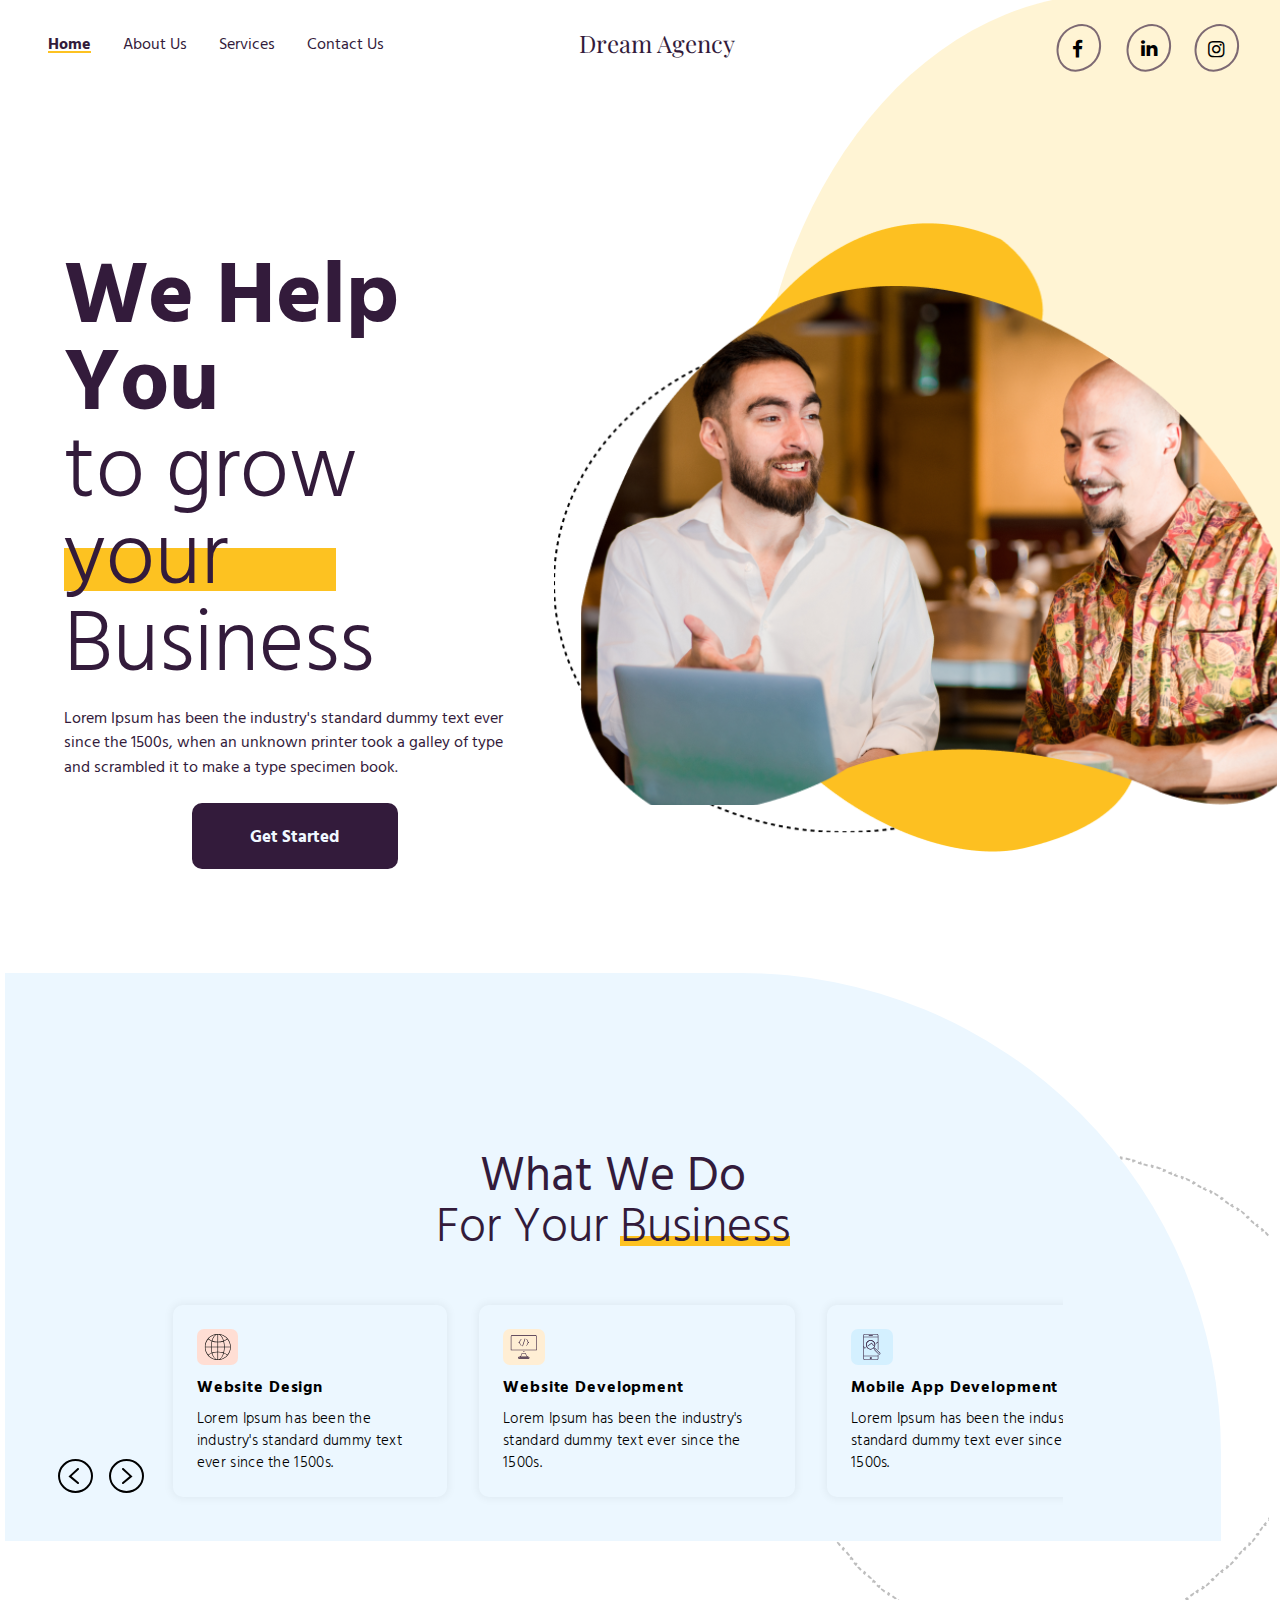
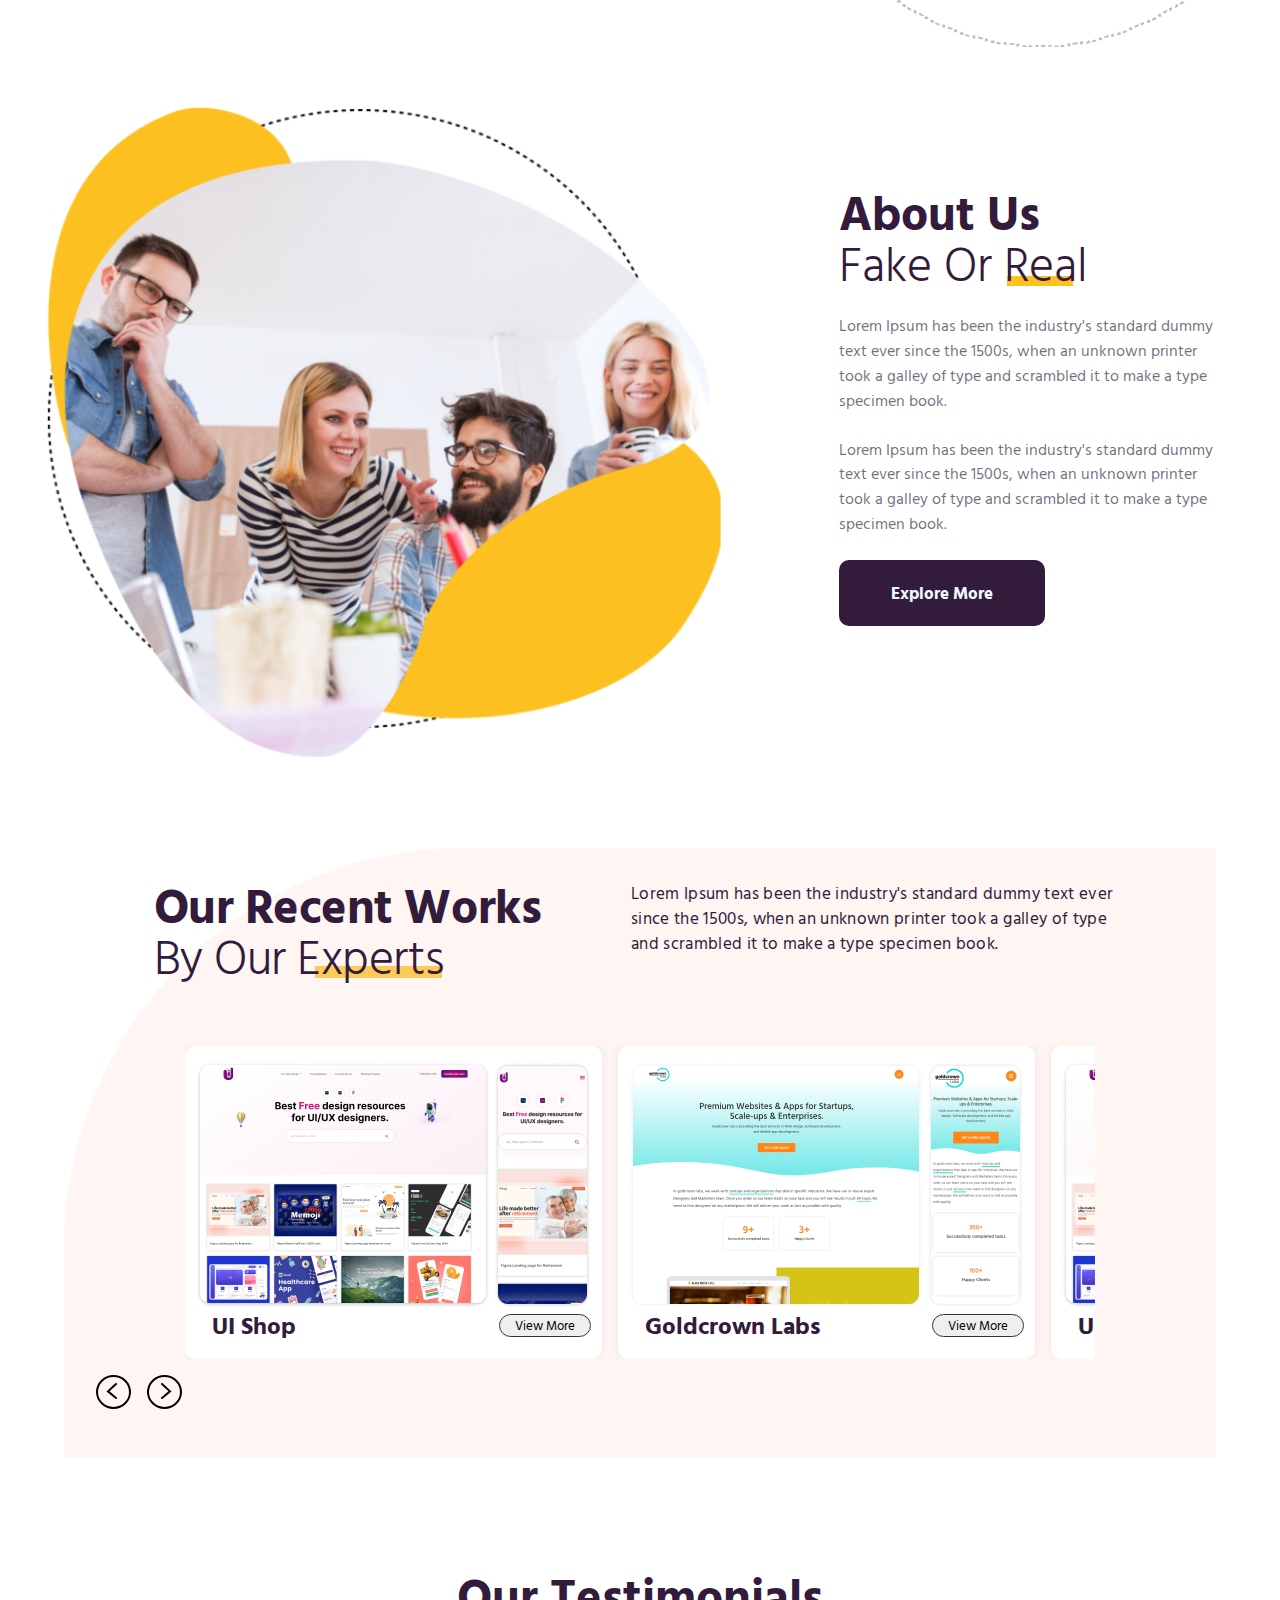
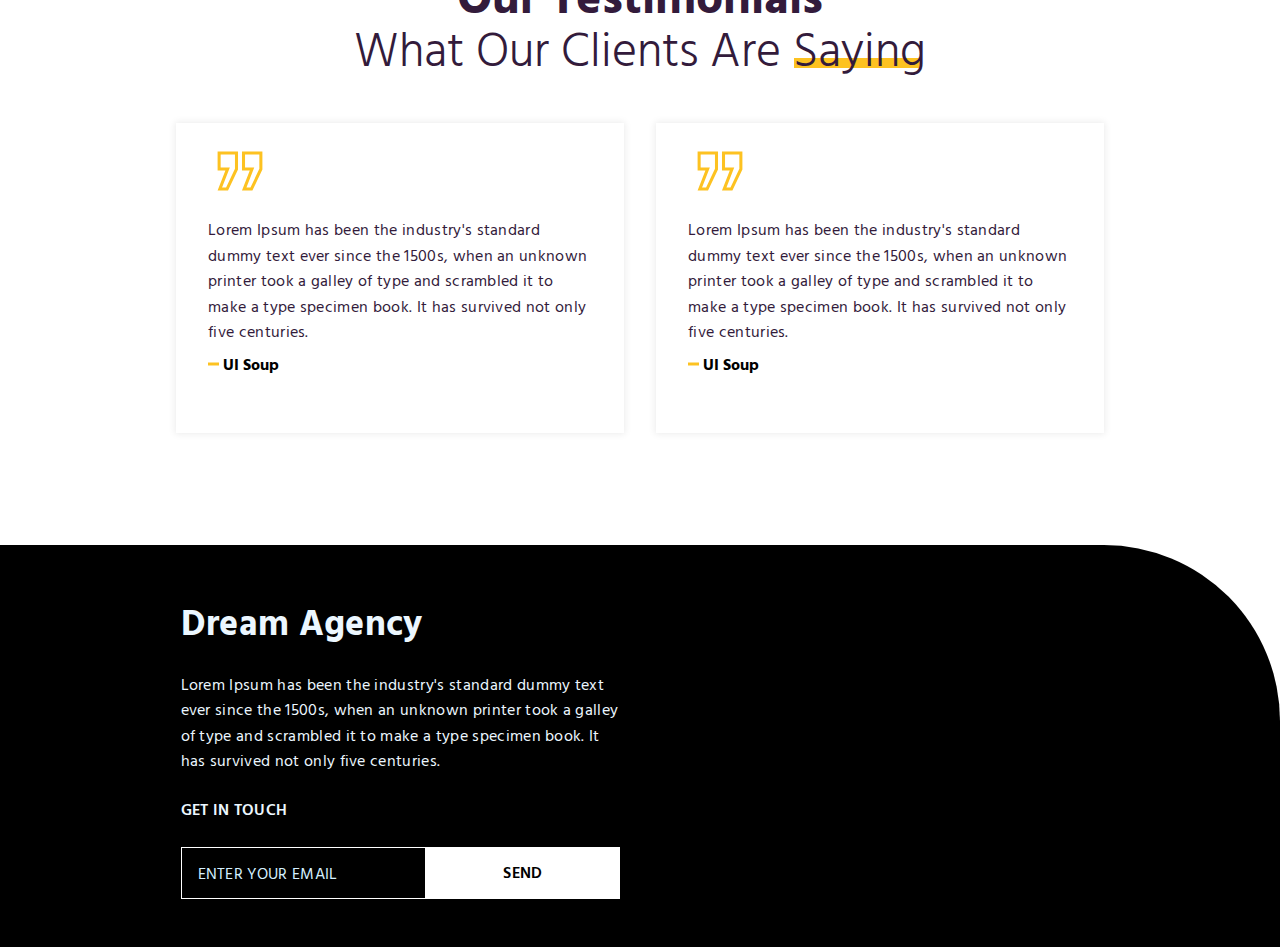
<file: index.html>
<!DOCTYPE html>
<html lang="en">
<head>
  <meta charset="UTF-8">
  <meta http-equiv="X-UA-Compatible" content="IE=edge">
  <meta name="viewport" content="width=device-width, initial-scale=1.0">
  <title>Dream Agency</title>
  <link rel="shortcut icon" href="assets/img/faveicon.ico" type="image/x-icon">
  <link rel="stylesheet" href="assets/style.css">
  <link rel="stylesheet" href="assets/responsive.css">
  <link rel="stylesheet" href="https://cdnjs.cloudflare.com/ajax/libs/font-awesome/4.7.0/css/font-awesome.min.css">
  <link rel="preconnect" href="https://fonts.googleapis.com">
  <link rel="preconnect" href="https://fonts.googleapis.com">
  <link rel="preconnect" href="https://fonts.gstatic.com" crossorigin>
  <link href="https://fonts.googleapis.com/css2?family=Hind+Vadodara:wght@300;400;500;600;700&display=swap" rel="stylesheet">
  <link rel="stylesheet" href="https://unpkg.com/boxicons@latest/css/boxicons.min.css">
</head>
<body>
<div class="container">
  <section id="navbar-section">
    <header id="myTopnav">
      <ul class="navbar">
          <li class="logo-li">Dream Agency</li>
          <li><a href="#" class="active">Home</a></li>
          <li><a href="#about-section">About Us</a></li>
          <li><a href="#our-works">Services</a></li>
          <li><a href="#footer-section">Contact Us</a></li>
      </ul>
      <a href="index.html" class="logo">Dream Agency</a>
      <div class="main-btns">
          <button href="#" class="fb-btn"><svg width="46" height="49" viewBox="0 0 46 49" fill="none" xmlns="http://www.w3.org/2000/svg">
            <path d="M40.7347 35.3674C37.8086 40.3349 32.7551 44.2964 27.1723 46.2689C21.5909 48.2409 15.5957 48.1894 10.7238 45.3196C5.8519 42.4498 2.90043 37.2311 1.91937 31.3935C0.938064 25.5544 1.95301 19.2139 4.87912 14.2465C7.80523 9.27901 12.8587 5.31748 18.4415 3.34498C24.0229 1.37298 30.0181 1.42444 34.89 4.29427C39.7619 7.16409 42.7134 12.3827 43.6945 18.2204C44.6758 24.0595 43.6608 30.4 40.7347 35.3674Z" stroke="#331B3B" stroke-opacity="0.64" stroke-width="2"/>
            </svg>
            <i class="fa fa-facebook"></i></button>
          <button href="#" class="linkedin-btn"><i class="fa fa-linkedin"><svg width="46" height="49" viewBox="0 0 46 49" fill="none" xmlns="http://www.w3.org/2000/svg">
            <path d="M40.7347 35.3674C37.8086 40.3349 32.7551 44.2964 27.1723 46.2689C21.5909 48.2409 15.5957 48.1894 10.7238 45.3196C5.8519 42.4498 2.90043 37.2311 1.91937 31.3935C0.938064 25.5544 1.95301 19.2139 4.87912 14.2465C7.80523 9.27901 12.8587 5.31748 18.4415 3.34498C24.0229 1.37298 30.0181 1.42444 34.89 4.29427C39.7619 7.16409 42.7134 12.3827 43.6945 18.2204C44.6758 24.0595 43.6608 30.4 40.7347 35.3674Z" stroke="#331B3B" stroke-opacity="0.64" stroke-width="2"/>
            </svg>
            </i></button>
          <button href="#" class="insta-btn"><svg width="46" height="49" viewBox="0 0 46 49" fill="none" xmlns="http://www.w3.org/2000/svg">
            <path d="M40.7347 35.3674C37.8086 40.3349 32.7551 44.2964 27.1723 46.2689C21.5909 48.2409 15.5957 48.1894 10.7238 45.3196C5.8519 42.4498 2.90043 37.2311 1.91937 31.3935C0.938064 25.5544 1.95301 19.2139 4.87912 14.2465C7.80523 9.27901 12.8587 5.31748 18.4415 3.34498C24.0229 1.37298 30.0181 1.42444 34.89 4.29427C39.7619 7.16409 42.7134 12.3827 43.6945 18.2204C44.6758 24.0595 43.6608 30.4 40.7347 35.3674Z" stroke="#331B3B" stroke-opacity="0.64" stroke-width="2"/>
            </svg>
            <i class="fa fa-instagram"></i></button>
            <div class="bx bx-menu" id="menu-icon"></div>
      </div>
  </header>
  </section>
  <!-- Hero-Section -->
  <section id="hero-section">
    <div class="main-shape"></div>
    <div class="hero-content">
      <h1><b>We Help You</b><br>to grow your<br><span class="yellow-uline">Business</span></h1><br>
      <p>Lorem Ipsum has been the industry's standard dummy text ever
         since the 1500s, when an unknown printer took a galley of type and
         scrambled it to make a type specimen book.</p><br>
      <button>Get Started</button><br>
    </div>
    <div class="hero-img">
      <img src="assets/img/Hero-Img.png" alt="Dream-Agency-Hero-Section-Image" class="hero-img-01">
    </div>
  </section>
  <!-- Our-Services-Section -->
  <section id="our-works">
    <div class="our-works-heading-box">
     <h1><b>What We Do</b><br>For Your <span class="our-work-yellow-uline">Business</span></h1>
    </div>
    <div class="our-works-container">
      <div class="our-works-child-container">
          <div class="our-works-info-box">
              <svg class="glob-svg" xmlns="http://www.w3.org/2000/svg" width="30" height="30" viewBox="0 0 30 30"
                  fill="none">
                  <g clip-path="url(#clip0_10_74)">
                      <path
                          d="M15 29.7698C6.85592 29.7698 0.230164 23.1441 0.230164 15C0.230164 6.8559 6.85592 0.23015 15 0.23015C23.1441 0.23015 29.7698 6.8559 29.7698 15C29.7698 23.1441 23.1441 29.7698 15 29.7698ZM15.3282 20.3034C17.4544 20.3375 19.5156 20.7005 21.3894 21.353C21.8565 19.534 22.1292 17.4908 22.1545 15.3282H15.3282V20.3034ZM15.3282 20.9598V29.097C17.8486 28.8715 20.0323 26.0636 21.2158 21.9871C19.4008 21.3497 17.3976 20.9939 15.3282 20.9598ZM14.6718 20.9598C12.602 20.9939 10.5992 21.3497 8.78387 21.9874C9.96743 26.0636 12.1511 28.8715 14.6718 29.097V20.9598ZM14.6718 20.3034V15.3282H7.84549C7.87077 17.4908 8.14352 19.534 8.61057 21.353C10.4844 20.7005 12.5456 20.3375 14.6718 20.3034ZM7.18906 15.3282H0.894807C0.968984 18.5507 2.12628 21.5089 4.01879 23.8521C5.17084 22.9219 6.51982 22.1545 8.00468 21.5749C7.50546 19.686 7.21531 17.568 7.18906 15.3282ZM7.18906 14.6718C7.21499 12.432 7.50546 10.314 8.00468 8.42479C6.52015 7.84515 5.17084 7.07778 4.01912 6.14761C2.12628 8.49109 0.968984 11.4493 0.894807 14.6718H7.18906ZM7.84549 14.6718H14.6718V9.69696C12.5456 9.66283 10.4844 9.29949 8.61057 8.64699C8.14352 10.466 7.87077 12.5091 7.84549 14.6718ZM14.6718 9.04053V0.903C12.1511 1.12849 9.96743 3.9364 8.78387 8.01287C10.5992 8.65027 12.6024 9.00606 14.6718 9.04053ZM15.3282 9.04053C17.3976 9.00639 19.4008 8.6506 21.2158 8.0132C20.0323 3.9364 17.8489 1.12849 15.3282 0.903V9.04053ZM15.3282 9.69696V14.6718H22.1545C22.1292 12.5091 21.8565 10.466 21.3894 8.64699C19.5156 9.29949 17.4544 9.66283 15.3282 9.69696ZM22.8106 14.6718H29.1052C29.031 11.4493 27.8737 8.49109 25.9809 6.14761C24.8288 7.07778 23.4799 7.84548 21.995 8.42479C22.4942 10.3143 22.7847 12.432 22.8106 14.6718ZM22.8106 15.3282C22.7847 17.568 22.4942 19.6856 21.995 21.5749C23.4799 22.1545 24.8288 22.9219 25.9809 23.8521C27.8737 21.5086 29.0307 18.5503 29.1049 15.3282H22.8106ZM25.5565 24.3529C24.4747 23.4815 23.2091 22.7604 21.8168 22.2103C20.9145 25.2457 19.4621 27.6213 17.716 28.8485C20.8088 28.243 23.5419 26.6242 25.5565 24.3529ZM12.284 28.8485C10.5379 27.6213 9.08551 25.2457 8.18323 22.2106C6.79093 22.7607 5.52532 23.4818 4.44351 24.3532C6.45779 26.6242 9.19086 28.243 12.284 28.8485ZM4.44318 5.64707C5.52499 6.51849 6.79027 7.23959 8.1829 7.78968C9.08518 4.75465 10.5375 2.379 12.2837 1.15179C9.19086 1.75702 6.45779 3.3758 4.44318 5.64707ZM17.716 1.15146C19.4621 2.37867 20.9145 4.75432 21.8168 7.78968C23.2094 7.23959 24.4747 6.51849 25.5565 5.64707C23.5419 3.3758 20.8092 1.75702 17.716 1.15146Z"
                          fill="black" />
                  </g>
                  <defs>
                      <clipPath id="clip0_10_74">
                          <rect width="30" height="30" fill="white" transform="matrix(1 0 0 -1 0 30)" />
                      </clipPath>
                  </defs>
              </svg>
              <h2>Website Design</h2>
              <p>Lorem Ipsum has been the industry's standard dummy text ever since the 1500s.</p>
            </div>
          <span class="our-works-info-box">
              <svg class="monitor-svg" xmlns="http://www.w3.org/2000/svg" width="34" height="34"
                  viewBox="0 0 34 34" fill="none">
                  <path
                      d="M33.7392 21.1573H0.260864V3.70056C0.260864 2.5887 1.16515 1.68442 2.277 1.68442H31.723C32.8345 1.68442 33.7392 2.5887 33.7392 3.70056V21.1573ZM1.00483 20.4133H32.9952V3.70056C32.9952 2.999 32.4246 2.42838 31.723 2.42838H2.277C1.57545 2.42838 1.00483 2.999 1.00483 3.70056V20.4133Z"
                      fill="#331B3B" />
                  <path
                      d="M22.1427 30.3776H11.8574C11.6967 30.3776 11.5542 30.2745 11.504 30.1216C11.4538 29.9688 11.5077 29.8014 11.6372 29.7061C13.0499 28.6687 13.9929 27.0837 14.2243 25.3577C14.2488 25.1732 14.4066 25.0352 14.5929 25.0352H19.4064C19.5927 25.0352 19.7504 25.1728 19.775 25.3577C20.0064 27.0841 20.9497 28.6687 22.3625 29.7061C22.4923 29.8014 22.5459 29.9688 22.4957 30.1216C22.4454 30.2745 22.3037 30.3776 22.1427 30.3776ZM12.8662 29.6336H21.1342C20.0767 28.5921 19.3547 27.2392 19.0891 25.7788H14.911C14.6457 27.2392 13.9237 28.5921 12.8662 29.6336Z"
                      fill="#331B3B" />
                  <path
                      d="M22.9718 32.316H11.0282C10.2887 32.316 9.68726 31.7145 9.68726 30.975C9.68726 30.2355 10.2887 29.634 11.0282 29.634H22.9718C23.7113 29.634 24.3128 30.2355 24.3128 30.975C24.3128 31.7145 23.7113 32.316 22.9718 32.316ZM11.0282 30.3776C10.699 30.3776 10.4312 30.6454 10.4312 30.9746C10.4312 31.3038 10.699 31.5717 11.0282 31.5717H22.9718C23.3014 31.5717 23.5689 31.3038 23.5689 30.9746C23.5689 30.6454 23.301 30.3776 22.9718 30.3776H11.0282Z"
                      fill="#331B3B" />
                  <path
                      d="M17.6328 23.468H16.3673C16.1619 23.468 15.9953 23.3018 15.9953 23.096C15.9953 22.8903 16.1619 22.7241 16.3673 22.7241H17.6328C17.8385 22.7241 18.0047 22.8903 18.0047 23.096C18.0047 23.3018 17.8385 23.468 17.6328 23.468Z"
                      fill="#331B3B" />
                  <path
                      d="M13.7582 15.0393C12.4593 15.0393 12.0851 13.8832 11.7841 12.9543C11.4761 12.0032 11.2529 11.4203 10.5703 11.4203C10.365 11.4203 10.1984 11.2536 10.1984 11.0483C10.1984 10.843 10.365 10.6763 10.5703 10.6763C11.2529 10.6763 11.4765 10.0934 11.7845 9.14227C12.0854 8.21306 12.4596 7.05731 13.7586 7.05731C13.9639 7.05731 14.1306 7.22396 14.1306 7.42929C14.1306 7.63463 13.9639 7.80127 13.7586 7.80127C13.0373 7.80127 12.8074 8.39793 12.4924 9.37141C12.3023 9.95877 12.0821 10.638 11.6145 11.0483C12.0821 11.4586 12.3023 12.1378 12.4924 12.7252C12.8074 13.6987 13.0373 14.2953 13.7586 14.2953C13.9639 14.2953 14.1306 14.462 14.1306 14.6673C14.1306 14.8726 13.9636 15.0393 13.7582 15.0393Z"
                      fill="#331B3B" />
                  <path
                      d="M20.2419 15.0393C20.0361 15.0393 19.8699 14.8726 19.8699 14.6673C19.8699 14.462 20.0361 14.2953 20.2419 14.2953C20.9628 14.2953 21.193 13.6987 21.5081 12.7248C21.6982 12.1378 21.9184 11.4582 22.386 11.0483C21.918 10.638 21.6978 9.95877 21.5081 9.37178C21.1926 8.39793 20.9628 7.80127 20.2419 7.80127C20.0361 7.80127 19.8699 7.63463 19.8699 7.42929C19.8699 7.22396 20.0361 7.05731 20.2419 7.05731C21.5408 7.05731 21.915 8.21343 22.216 9.14227C22.524 10.0934 22.7471 10.6763 23.4297 10.6763C23.6354 10.6763 23.8017 10.843 23.8017 11.0483C23.8017 11.2536 23.6354 11.4203 23.4297 11.4203C22.7471 11.4203 22.5236 12.0032 22.2156 12.9543C21.915 13.8832 21.5408 15.0393 20.2419 15.0393Z"
                      fill="#331B3B" />
                  <path
                      d="M15.5377 15.9034C15.4987 15.9034 15.4589 15.8971 15.4194 15.884C15.2249 15.8186 15.1196 15.6077 15.1851 15.4131L18.1907 6.44725C18.2562 6.25271 18.4671 6.14781 18.6616 6.21291C18.8565 6.27837 18.9618 6.48929 18.8963 6.68383L15.8907 15.6497C15.8383 15.8048 15.6932 15.9034 15.5377 15.9034Z"
                      fill="#331B3B" />
              </svg>
              <h2>Website Development</h2>
              <p>Lorem Ipsum has been the industry's standard dummy text ever since the 1500s.</p>
          </span>
          <span class="our-works-info-box">
              <svg class="mobile-svg" xmlns="http://www.w3.org/2000/svg" width="36" height="36"
                  viewBox="0 0 36 36" fill="none">
                  <path
                      d="M16.3561 21.39C14.7278 21.39 13.1 20.77 11.8605 19.5305C9.38194 17.052 9.38194 13.0184 11.8605 10.5398C14.3395 8.06126 18.373 8.06087 20.8516 10.5398C23.3306 13.0184 23.3306 17.052 20.8516 19.5305C19.6121 20.77 17.9839 21.39 16.3561 21.39ZM16.3557 9.46814C14.9295 9.46814 13.5029 10.0109 12.417 11.0968C10.2453 13.2685 10.2453 16.8019 12.417 18.9736C14.5888 21.1454 18.1225 21.1454 20.2943 18.9736C22.466 16.8019 22.466 13.2685 20.2943 11.0968C19.2084 10.0113 17.7822 9.46814 16.3557 9.46814Z"
                      fill="#331B3B" />
                  <path
                      d="M29.2719 25.8646L24.0371 20.6294C23.5589 20.1513 22.8334 20.0764 22.2706 20.3935L21.1154 19.2383C23.3195 16.7444 23.236 12.9247 20.8511 10.5402C18.3729 8.06126 14.339 8.06166 11.86 10.5402C9.38145 13.0188 9.38145 17.0524 11.86 19.5309C13.0995 20.77 14.7274 21.3904 16.3556 21.3904C17.8601 21.3904 19.3607 20.8539 20.5585 19.7956L21.7137 20.9508C21.3966 21.5136 21.4711 22.2387 21.9496 22.7173L27.1848 27.9521C27.4625 28.2302 27.8331 28.3834 28.2282 28.3834C28.6232 28.3834 28.9938 28.2302 29.2715 27.9521C29.5496 27.674 29.7028 27.3034 29.7028 26.9084C29.7028 26.5133 29.55 26.1423 29.2719 25.8646ZM12.4173 18.974C10.2456 16.8023 10.2456 13.2689 12.4173 11.0972C13.5032 10.0113 14.9294 9.46853 16.356 9.46853C17.7825 9.46853 19.2087 10.0113 20.2946 11.0972C22.4664 13.2689 22.4664 16.8023 20.2946 18.974C18.1228 21.1458 14.5887 21.1454 12.4173 18.974ZM28.715 27.3952C28.4566 27.6536 28.0005 27.6536 27.7418 27.3952L22.5065 22.16C22.2383 21.8913 22.2383 21.455 22.5065 21.1863C22.6408 21.0524 22.8169 20.9851 22.9933 20.9851C23.1694 20.9851 23.3458 21.052 23.4798 21.1863L28.7146 26.4216C28.8438 26.5507 28.9151 26.7236 28.9151 26.908C28.9151 27.0923 28.8442 27.2656 28.715 27.3952Z"
                      fill="#331B3B" />
                  <path
                      d="M12.2342 17.2985C12.1149 17.2985 11.9971 17.2445 11.9199 17.1425C11.7888 16.9692 11.8226 16.7219 11.9963 16.5907L17.6802 12.289C17.7692 12.222 17.8818 12.1952 17.9913 12.2161C18.1004 12.237 18.1961 12.3028 18.254 12.3977L20.0142 15.2827L20.6066 14.8573C20.7822 14.7297 21.0288 14.7707 21.1564 14.9475C21.2832 15.1244 21.243 15.3702 21.0662 15.4974L20.1292 16.1705C20.0402 16.2343 19.9279 16.2591 19.8216 16.2367C19.7141 16.215 19.6203 16.1492 19.5636 16.0559L17.809 13.1799L12.4721 17.2186C12.4004 17.2725 12.3169 17.2985 12.2342 17.2985Z"
                      fill="#331B3B" />
                  <path
                      d="M26.5795 21.863C26.7973 21.863 26.9734 21.6869 26.9734 21.4691V2.24038C26.9734 1.15725 26.0923 0.276184 25.0092 0.276184H8.26055C7.17743 0.276184 6.29675 1.15725 6.29675 2.24038V33.76C6.29675 34.8427 7.17782 35.7238 8.26055 35.7238H25.0088C26.0919 35.7238 26.973 34.8427 26.973 33.76V28.975C26.973 28.7572 26.7969 28.5811 26.5791 28.5811C26.3613 28.5811 26.1852 28.7572 26.1852 28.975V29.9931H7.08448V18.3108L8.10458 19.9803C8.16248 20.0753 8.25819 20.141 8.36729 20.1619C8.39171 20.1666 8.41613 20.169 8.44055 20.169C8.52562 20.169 8.60912 20.1414 8.67844 20.0894L9.92698 19.145C10.1003 19.0134 10.1345 18.7665 10.0034 18.5932C9.87184 18.4199 9.62489 18.3856 9.45159 18.5167L8.55004 19.1989L7.08448 16.8003V4.79457H26.1856V10.8498L23.3478 12.8888C23.171 13.0157 23.1304 13.2618 23.2577 13.4387C23.3345 13.5458 23.4554 13.6029 23.5779 13.6029C23.6574 13.6029 23.7378 13.5789 23.8071 13.5289L26.1856 11.8199V21.4695C26.1856 21.6865 26.3617 21.863 26.5795 21.863ZM26.1856 30.7808V33.7596C26.1856 34.4079 25.6579 34.9357 25.0092 34.9357H8.26055C7.61225 34.9357 7.08448 34.4079 7.08448 33.7596V30.7808H26.1856ZM7.08448 4.00685V2.24038C7.08448 1.59168 7.61225 1.06391 8.26055 1.06391H25.0088C25.6575 1.06391 26.1852 1.59168 26.1852 2.24038V4.00685H7.08448Z"
                      fill="#331B3B" />
                  <path
                      d="M16.6349 34.278C15.8638 34.278 15.2363 33.6505 15.2363 32.8793C15.2363 32.1082 15.8638 31.4803 16.6349 31.4803C17.4061 31.4803 18.0335 32.1082 18.0335 32.8793C18.0335 33.6505 17.4061 34.278 16.6349 34.278ZM16.6349 32.2685C16.2982 32.2685 16.0241 32.5426 16.0241 32.8797C16.0241 33.2169 16.2982 33.4906 16.6349 33.4906C16.9717 33.4906 17.2458 33.2169 17.2458 32.8797C17.2458 32.5426 16.9721 32.2685 16.6349 32.2685Z"
                      fill="#331B3B" />
                  <path
                      d="M19.032 2.90244H14.2379C14.0204 2.90244 13.844 2.72599 13.844 2.50858C13.844 2.29117 14.0204 2.11472 14.2379 2.11472H19.032C19.2498 2.11472 19.4258 2.29117 19.4258 2.50858C19.4258 2.72599 19.2498 2.90244 19.032 2.90244Z"
                      fill="#331B3B" />
              </svg>
              <h2>Mobile App Development</h2>
              <p>Lorem Ipsum has been the industry's standard dummy text ever since the 1500s.</p>
          </span>
      </div>
      <div class="our-works-child-container">
          <span class="our-works-info-box">
              <svg class="glob-svg" xmlns="http://www.w3.org/2000/svg" width="30" height="30" viewBox="0 0 30 30"
                  fill="none">
                  <g clip-path="url(#clip0_10_74)">
                      <path
                          d="M15 29.7698C6.85592 29.7698 0.230164 23.1441 0.230164 15C0.230164 6.8559 6.85592 0.23015 15 0.23015C23.1441 0.23015 29.7698 6.8559 29.7698 15C29.7698 23.1441 23.1441 29.7698 15 29.7698ZM15.3282 20.3034C17.4544 20.3375 19.5156 20.7005 21.3894 21.353C21.8565 19.534 22.1292 17.4908 22.1545 15.3282H15.3282V20.3034ZM15.3282 20.9598V29.097C17.8486 28.8715 20.0323 26.0636 21.2158 21.9871C19.4008 21.3497 17.3976 20.9939 15.3282 20.9598ZM14.6718 20.9598C12.602 20.9939 10.5992 21.3497 8.78387 21.9874C9.96743 26.0636 12.1511 28.8715 14.6718 29.097V20.9598ZM14.6718 20.3034V15.3282H7.84549C7.87077 17.4908 8.14352 19.534 8.61057 21.353C10.4844 20.7005 12.5456 20.3375 14.6718 20.3034ZM7.18906 15.3282H0.894807C0.968984 18.5507 2.12628 21.5089 4.01879 23.8521C5.17084 22.9219 6.51982 22.1545 8.00468 21.5749C7.50546 19.686 7.21531 17.568 7.18906 15.3282ZM7.18906 14.6718C7.21499 12.432 7.50546 10.314 8.00468 8.42479C6.52015 7.84515 5.17084 7.07778 4.01912 6.14761C2.12628 8.49109 0.968984 11.4493 0.894807 14.6718H7.18906ZM7.84549 14.6718H14.6718V9.69696C12.5456 9.66283 10.4844 9.29949 8.61057 8.64699C8.14352 10.466 7.87077 12.5091 7.84549 14.6718ZM14.6718 9.04053V0.903C12.1511 1.12849 9.96743 3.9364 8.78387 8.01287C10.5992 8.65027 12.6024 9.00606 14.6718 9.04053ZM15.3282 9.04053C17.3976 9.00639 19.4008 8.6506 21.2158 8.0132C20.0323 3.9364 17.8489 1.12849 15.3282 0.903V9.04053ZM15.3282 9.69696V14.6718H22.1545C22.1292 12.5091 21.8565 10.466 21.3894 8.64699C19.5156 9.29949 17.4544 9.66283 15.3282 9.69696ZM22.8106 14.6718H29.1052C29.031 11.4493 27.8737 8.49109 25.9809 6.14761C24.8288 7.07778 23.4799 7.84548 21.995 8.42479C22.4942 10.3143 22.7847 12.432 22.8106 14.6718ZM22.8106 15.3282C22.7847 17.568 22.4942 19.6856 21.995 21.5749C23.4799 22.1545 24.8288 22.9219 25.9809 23.8521C27.8737 21.5086 29.0307 18.5503 29.1049 15.3282H22.8106ZM25.5565 24.3529C24.4747 23.4815 23.2091 22.7604 21.8168 22.2103C20.9145 25.2457 19.4621 27.6213 17.716 28.8485C20.8088 28.243 23.5419 26.6242 25.5565 24.3529ZM12.284 28.8485C10.5379 27.6213 9.08551 25.2457 8.18323 22.2106C6.79093 22.7607 5.52532 23.4818 4.44351 24.3532C6.45779 26.6242 9.19086 28.243 12.284 28.8485ZM4.44318 5.64707C5.52499 6.51849 6.79027 7.23959 8.1829 7.78968C9.08518 4.75465 10.5375 2.379 12.2837 1.15179C9.19086 1.75702 6.45779 3.3758 4.44318 5.64707ZM17.716 1.15146C19.4621 2.37867 20.9145 4.75432 21.8168 7.78968C23.2094 7.23959 24.4747 6.51849 25.5565 5.64707C23.5419 3.3758 20.8092 1.75702 17.716 1.15146Z"
                          fill="black" />
                  </g>
                  <defs>
                      <clipPath id="clip0_10_74">
                          <rect width="30" height="30" fill="white" transform="matrix(1 0 0 -1 0 30)" />
                      </clipPath>
                  </defs>
              </svg>
              <h2>Website Design</h2>
              <p>Lorem Ipsum has been the industry's standard dummy text ever since the 1500s.</p>
          </span>
          <span class="our-works-info-box">
              <svg class="monitor-svg" xmlns="http://www.w3.org/2000/svg" width="34" height="34"
                  viewBox="0 0 34 34" fill="none">
                  <path
                      d="M33.7392 21.1573H0.260864V3.70056C0.260864 2.5887 1.16515 1.68442 2.277 1.68442H31.723C32.8345 1.68442 33.7392 2.5887 33.7392 3.70056V21.1573ZM1.00483 20.4133H32.9952V3.70056C32.9952 2.999 32.4246 2.42838 31.723 2.42838H2.277C1.57545 2.42838 1.00483 2.999 1.00483 3.70056V20.4133Z"
                      fill="#331B3B" />
                  <path
                      d="M22.1427 30.3776H11.8574C11.6967 30.3776 11.5542 30.2745 11.504 30.1216C11.4538 29.9688 11.5077 29.8014 11.6372 29.7061C13.0499 28.6687 13.9929 27.0837 14.2243 25.3577C14.2488 25.1732 14.4066 25.0352 14.5929 25.0352H19.4064C19.5927 25.0352 19.7504 25.1728 19.775 25.3577C20.0064 27.0841 20.9497 28.6687 22.3625 29.7061C22.4923 29.8014 22.5459 29.9688 22.4957 30.1216C22.4454 30.2745 22.3037 30.3776 22.1427 30.3776ZM12.8662 29.6336H21.1342C20.0767 28.5921 19.3547 27.2392 19.0891 25.7788H14.911C14.6457 27.2392 13.9237 28.5921 12.8662 29.6336Z"
                      fill="#331B3B" />
                  <path
                      d="M22.9718 32.316H11.0282C10.2887 32.316 9.68726 31.7145 9.68726 30.975C9.68726 30.2355 10.2887 29.634 11.0282 29.634H22.9718C23.7113 29.634 24.3128 30.2355 24.3128 30.975C24.3128 31.7145 23.7113 32.316 22.9718 32.316ZM11.0282 30.3776C10.699 30.3776 10.4312 30.6454 10.4312 30.9746C10.4312 31.3038 10.699 31.5717 11.0282 31.5717H22.9718C23.3014 31.5717 23.5689 31.3038 23.5689 30.9746C23.5689 30.6454 23.301 30.3776 22.9718 30.3776H11.0282Z"
                      fill="#331B3B" />
                  <path
                      d="M17.6328 23.468H16.3673C16.1619 23.468 15.9953 23.3018 15.9953 23.096C15.9953 22.8903 16.1619 22.7241 16.3673 22.7241H17.6328C17.8385 22.7241 18.0047 22.8903 18.0047 23.096C18.0047 23.3018 17.8385 23.468 17.6328 23.468Z"
                      fill="#331B3B" />
                  <path
                      d="M13.7582 15.0393C12.4593 15.0393 12.0851 13.8832 11.7841 12.9543C11.4761 12.0032 11.2529 11.4203 10.5703 11.4203C10.365 11.4203 10.1984 11.2536 10.1984 11.0483C10.1984 10.843 10.365 10.6763 10.5703 10.6763C11.2529 10.6763 11.4765 10.0934 11.7845 9.14227C12.0854 8.21306 12.4596 7.05731 13.7586 7.05731C13.9639 7.05731 14.1306 7.22396 14.1306 7.42929C14.1306 7.63463 13.9639 7.80127 13.7586 7.80127C13.0373 7.80127 12.8074 8.39793 12.4924 9.37141C12.3023 9.95877 12.0821 10.638 11.6145 11.0483C12.0821 11.4586 12.3023 12.1378 12.4924 12.7252C12.8074 13.6987 13.0373 14.2953 13.7586 14.2953C13.9639 14.2953 14.1306 14.462 14.1306 14.6673C14.1306 14.8726 13.9636 15.0393 13.7582 15.0393Z"
                      fill="#331B3B" />
                  <path
                      d="M20.2419 15.0393C20.0361 15.0393 19.8699 14.8726 19.8699 14.6673C19.8699 14.462 20.0361 14.2953 20.2419 14.2953C20.9628 14.2953 21.193 13.6987 21.5081 12.7248C21.6982 12.1378 21.9184 11.4582 22.386 11.0483C21.918 10.638 21.6978 9.95877 21.5081 9.37178C21.1926 8.39793 20.9628 7.80127 20.2419 7.80127C20.0361 7.80127 19.8699 7.63463 19.8699 7.42929C19.8699 7.22396 20.0361 7.05731 20.2419 7.05731C21.5408 7.05731 21.915 8.21343 22.216 9.14227C22.524 10.0934 22.7471 10.6763 23.4297 10.6763C23.6354 10.6763 23.8017 10.843 23.8017 11.0483C23.8017 11.2536 23.6354 11.4203 23.4297 11.4203C22.7471 11.4203 22.5236 12.0032 22.2156 12.9543C21.915 13.8832 21.5408 15.0393 20.2419 15.0393Z"
                      fill="#331B3B" />
                  <path
                      d="M15.5377 15.9034C15.4987 15.9034 15.4589 15.8971 15.4194 15.884C15.2249 15.8186 15.1196 15.6077 15.1851 15.4131L18.1907 6.44725C18.2562 6.25271 18.4671 6.14781 18.6616 6.21291C18.8565 6.27837 18.9618 6.48929 18.8963 6.68383L15.8907 15.6497C15.8383 15.8048 15.6932 15.9034 15.5377 15.9034Z"
                      fill="#331B3B" />
              </svg>
              <h2>Website Development</h2>
              <p>Lorem Ipsum has been the industry's standard dummy text ever since the 1500s.</p>
          </span>
          <span class="our-works-info-box">
              <svg class="mobile-svg" xmlns="http://www.w3.org/2000/svg" width="36" height="36"
                  viewBox="0 0 36 36" fill="none">
                  <path
                      d="M16.3561 21.39C14.7278 21.39 13.1 20.77 11.8605 19.5305C9.38194 17.052 9.38194 13.0184 11.8605 10.5398C14.3395 8.06126 18.373 8.06087 20.8516 10.5398C23.3306 13.0184 23.3306 17.052 20.8516 19.5305C19.6121 20.77 17.9839 21.39 16.3561 21.39ZM16.3557 9.46814C14.9295 9.46814 13.5029 10.0109 12.417 11.0968C10.2453 13.2685 10.2453 16.8019 12.417 18.9736C14.5888 21.1454 18.1225 21.1454 20.2943 18.9736C22.466 16.8019 22.466 13.2685 20.2943 11.0968C19.2084 10.0113 17.7822 9.46814 16.3557 9.46814Z"
                      fill="#331B3B" />
                  <path
                      d="M29.2719 25.8646L24.0371 20.6294C23.5589 20.1513 22.8334 20.0764 22.2706 20.3935L21.1154 19.2383C23.3195 16.7444 23.236 12.9247 20.8511 10.5402C18.3729 8.06126 14.339 8.06166 11.86 10.5402C9.38145 13.0188 9.38145 17.0524 11.86 19.5309C13.0995 20.77 14.7274 21.3904 16.3556 21.3904C17.8601 21.3904 19.3607 20.8539 20.5585 19.7956L21.7137 20.9508C21.3966 21.5136 21.4711 22.2387 21.9496 22.7173L27.1848 27.9521C27.4625 28.2302 27.8331 28.3834 28.2282 28.3834C28.6232 28.3834 28.9938 28.2302 29.2715 27.9521C29.5496 27.674 29.7028 27.3034 29.7028 26.9084C29.7028 26.5133 29.55 26.1423 29.2719 25.8646ZM12.4173 18.974C10.2456 16.8023 10.2456 13.2689 12.4173 11.0972C13.5032 10.0113 14.9294 9.46853 16.356 9.46853C17.7825 9.46853 19.2087 10.0113 20.2946 11.0972C22.4664 13.2689 22.4664 16.8023 20.2946 18.974C18.1228 21.1458 14.5887 21.1454 12.4173 18.974ZM28.715 27.3952C28.4566 27.6536 28.0005 27.6536 27.7418 27.3952L22.5065 22.16C22.2383 21.8913 22.2383 21.455 22.5065 21.1863C22.6408 21.0524 22.8169 20.9851 22.9933 20.9851C23.1694 20.9851 23.3458 21.052 23.4798 21.1863L28.7146 26.4216C28.8438 26.5507 28.9151 26.7236 28.9151 26.908C28.9151 27.0923 28.8442 27.2656 28.715 27.3952Z"
                      fill="#331B3B" />
                  <path
                      d="M12.2342 17.2985C12.1149 17.2985 11.9971 17.2445 11.9199 17.1425C11.7888 16.9692 11.8226 16.7219 11.9963 16.5907L17.6802 12.289C17.7692 12.222 17.8818 12.1952 17.9913 12.2161C18.1004 12.237 18.1961 12.3028 18.254 12.3977L20.0142 15.2827L20.6066 14.8573C20.7822 14.7297 21.0288 14.7707 21.1564 14.9475C21.2832 15.1244 21.243 15.3702 21.0662 15.4974L20.1292 16.1705C20.0402 16.2343 19.9279 16.2591 19.8216 16.2367C19.7141 16.215 19.6203 16.1492 19.5636 16.0559L17.809 13.1799L12.4721 17.2186C12.4004 17.2725 12.3169 17.2985 12.2342 17.2985Z"
                      fill="#331B3B" />
                  <path
                      d="M26.5795 21.863C26.7973 21.863 26.9734 21.6869 26.9734 21.4691V2.24038C26.9734 1.15725 26.0923 0.276184 25.0092 0.276184H8.26055C7.17743 0.276184 6.29675 1.15725 6.29675 2.24038V33.76C6.29675 34.8427 7.17782 35.7238 8.26055 35.7238H25.0088C26.0919 35.7238 26.973 34.8427 26.973 33.76V28.975C26.973 28.7572 26.7969 28.5811 26.5791 28.5811C26.3613 28.5811 26.1852 28.7572 26.1852 28.975V29.9931H7.08448V18.3108L8.10458 19.9803C8.16248 20.0753 8.25819 20.141 8.36729 20.1619C8.39171 20.1666 8.41613 20.169 8.44055 20.169C8.52562 20.169 8.60912 20.1414 8.67844 20.0894L9.92698 19.145C10.1003 19.0134 10.1345 18.7665 10.0034 18.5932C9.87184 18.4199 9.62489 18.3856 9.45159 18.5167L8.55004 19.1989L7.08448 16.8003V4.79457H26.1856V10.8498L23.3478 12.8888C23.171 13.0157 23.1304 13.2618 23.2577 13.4387C23.3345 13.5458 23.4554 13.6029 23.5779 13.6029C23.6574 13.6029 23.7378 13.5789 23.8071 13.5289L26.1856 11.8199V21.4695C26.1856 21.6865 26.3617 21.863 26.5795 21.863ZM26.1856 30.7808V33.7596C26.1856 34.4079 25.6579 34.9357 25.0092 34.9357H8.26055C7.61225 34.9357 7.08448 34.4079 7.08448 33.7596V30.7808H26.1856ZM7.08448 4.00685V2.24038C7.08448 1.59168 7.61225 1.06391 8.26055 1.06391H25.0088C25.6575 1.06391 26.1852 1.59168 26.1852 2.24038V4.00685H7.08448Z"
                      fill="#331B3B" />
                  <path
                      d="M16.6349 34.278C15.8638 34.278 15.2363 33.6505 15.2363 32.8793C15.2363 32.1082 15.8638 31.4803 16.6349 31.4803C17.4061 31.4803 18.0335 32.1082 18.0335 32.8793C18.0335 33.6505 17.4061 34.278 16.6349 34.278ZM16.6349 32.2685C16.2982 32.2685 16.0241 32.5426 16.0241 32.8797C16.0241 33.2169 16.2982 33.4906 16.6349 33.4906C16.9717 33.4906 17.2458 33.2169 17.2458 32.8797C17.2458 32.5426 16.9721 32.2685 16.6349 32.2685Z"
                      fill="#331B3B" />
                  <path
                      d="M19.032 2.90244H14.2379C14.0204 2.90244 13.844 2.72599 13.844 2.50858C13.844 2.29117 14.0204 2.11472 14.2379 2.11472H19.032C19.2498 2.11472 19.4258 2.29117 19.4258 2.50858C19.4258 2.72599 19.2498 2.90244 19.032 2.90244Z"
                      fill="#331B3B" />
              </svg>
              <h2>Mobile App Development</h2>
              <p>Lorem Ipsum has been the industry's standard dummy text ever since the 1500s.</p>
          </span>
      </div>
  </div>
    <div class="carosule-btns">
      <button class="carosule-btn-01"><svg width="11" height="16" viewBox="0 0 11 16" fill="none" xmlns="http://www.w3.org/2000/svg">
        <path d="M10 1L2 8.34426L10 15" stroke="black" stroke-width="2" stroke-linecap="round"/>
        </svg>
        </button>
      <button class="carosule-btn-02"><svg width="11" height="16" viewBox="0 0 11 16" fill="none" xmlns="http://www.w3.org/2000/svg">
        <path d="M1 1L9 8.34426L1 15" stroke="black" stroke-width="2" stroke-linecap="round"/>
        </svg>
        </button>
    </div>
    <svg class="eclipse-svg" width="478" height="498" viewBox="0 0 478 498" fill="none" xmlns="http://www.w3.org/2000/svg">
      <path d="M531.908 213.542C531.949 214.885 531.976 216.234 531.99 217.588L530.99 217.598C530.997 218.271 531 218.946 531 219.622C531 220.285 530.997 220.947 530.99 221.609L531.99 221.619C531.977 222.95 531.951 224.282 531.912 225.613L530.912 225.584C530.873 226.909 530.822 228.234 530.757 229.559L531.756 229.608C531.691 230.938 531.614 232.268 531.524 233.599L530.526 233.531C530.437 234.852 530.335 236.172 530.22 237.493L531.216 237.579C531.102 238.906 530.974 240.232 530.834 241.558L529.84 241.453C529.701 242.773 529.549 244.092 529.386 245.411L530.378 245.534C530.215 246.853 530.039 248.171 529.852 249.488L528.862 249.348C528.675 250.659 528.476 251.97 528.266 253.281L529.253 253.439C529.042 254.755 528.819 256.071 528.584 257.385L527.599 257.209C527.367 258.512 527.122 259.814 526.866 261.115L527.848 261.308C527.591 262.613 527.323 263.917 527.043 265.22L526.066 265.011C525.787 266.308 525.498 267.604 525.197 268.899L526.171 269.125C525.87 270.422 525.558 271.717 525.235 273.01L524.265 272.768C523.944 274.052 523.612 275.335 523.269 276.616L524.235 276.874C523.891 278.161 523.537 279.446 523.171 280.729L522.209 280.456C521.846 281.732 521.472 283.007 521.087 284.28L522.044 284.569C521.66 285.841 521.266 287.11 520.861 288.378L519.908 288.074C519.505 289.337 519.091 290.598 518.667 291.857L519.615 292.176C519.189 293.44 518.754 294.702 518.308 295.962L517.365 295.628C516.924 296.876 516.472 298.121 516.011 299.364L516.949 299.712C516.486 300.959 516.014 302.204 515.532 303.447L514.6 303.085C514.119 304.323 513.629 305.558 513.13 306.792L514.056 307.167C513.557 308.4 513.048 309.631 512.529 310.859L511.608 310.47C511.093 311.69 510.568 312.908 510.035 314.123L510.95 314.525C510.415 315.744 509.87 316.961 509.316 318.175L508.406 317.76C507.855 318.968 507.294 320.174 506.725 321.377L507.629 321.805C507.06 323.005 506.483 324.203 505.897 325.398L504.999 324.957C504.415 326.148 503.822 327.336 503.22 328.521L504.112 328.974C503.508 330.163 502.896 331.348 502.275 332.531L501.39 332.066C500.774 333.239 500.149 334.409 499.517 335.576L500.396 336.053C499.762 337.222 499.119 338.388 498.469 339.551L497.596 339.062C496.947 340.221 496.291 341.377 495.626 342.529L496.492 343.029C495.826 344.182 495.152 345.332 494.471 346.479L493.611 345.967C492.934 347.106 492.249 348.242 491.555 349.374L492.408 349.896C491.713 351.032 491.01 352.163 490.299 353.292L489.453 352.758C488.744 353.883 488.028 355.004 487.304 356.121L488.143 356.665C487.42 357.78 486.689 358.892 485.951 360L485.119 359.445C484.383 360.549 483.64 361.649 482.89 362.746L483.715 363.31C482.962 364.41 482.202 365.506 481.435 366.597L480.617 366.022C479.853 367.108 479.083 368.189 478.305 369.267L479.116 369.852C478.337 370.931 477.552 372.006 476.759 373.076L475.955 372.481C475.165 373.548 474.368 374.61 473.564 375.669L474.36 376.274C473.553 377.335 472.74 378.392 471.92 379.444L471.131 378.83C470.316 379.876 469.494 380.918 468.666 381.955L469.447 382.579C468.616 383.619 467.778 384.655 466.934 385.686L466.16 385.052C465.318 386.08 464.47 387.103 463.616 388.121L464.382 388.764C463.526 389.784 462.663 390.8 461.794 391.81L461.036 391.158C460.171 392.164 459.299 393.166 458.421 394.163L459.172 394.824C458.291 395.823 457.404 396.818 456.511 397.807L455.769 397.137C454.879 398.124 453.983 399.105 453.081 400.081L453.815 400.76C452.912 401.737 452.002 402.71 451.086 403.678L450.36 402.99C449.447 403.955 448.528 404.914 447.604 405.868L448.322 406.564C447.395 407.52 446.462 408.472 445.523 409.417L444.813 408.713C443.878 409.656 442.936 410.593 441.989 411.524L442.691 412.237C441.741 413.172 440.786 414.1 439.825 415.023L439.133 414.302C438.175 415.222 437.212 416.137 436.243 417.046L436.927 417.775C435.956 418.686 434.979 419.592 433.996 420.492L433.321 419.754C432.341 420.652 431.356 421.544 430.366 422.429L431.033 423.175C430.04 424.063 429.041 424.945 428.038 425.821L427.38 425.068C426.38 425.941 425.375 426.809 424.364 427.67L425.013 428.431C423.998 429.295 422.979 430.154 421.955 431.006L421.315 430.237C420.293 431.086 419.267 431.93 418.236 432.767L418.866 433.543C417.831 434.383 416.792 435.216 415.748 436.042L415.128 435.258C414.086 436.082 413.04 436.9 411.99 437.711L412.601 438.503C411.545 439.318 410.485 440.126 409.421 440.928L408.819 440.129C407.758 440.928 406.692 441.72 405.621 442.506L406.213 443.312C405.139 444.1 404.061 444.88 402.979 445.654L402.398 444.841C401.316 445.614 400.23 446.38 399.14 447.139L399.711 447.96C398.617 448.722 397.519 449.477 396.416 450.224L395.855 449.397C394.756 450.142 393.653 450.88 392.545 451.61L393.096 452.445C391.984 453.179 390.868 453.905 389.748 454.624L389.208 453.782C388.088 454.501 386.965 455.212 385.838 455.915L386.367 456.763C385.236 457.469 384.102 458.167 382.963 458.857L382.445 458.001C381.31 458.689 380.172 459.369 379.03 460.041L379.537 460.903C378.387 461.58 377.233 462.249 376.075 462.91L375.579 462.042C374.425 462.701 373.267 463.352 372.106 463.995L372.59 464.87C371.425 465.515 370.256 466.152 369.084 466.781L368.612 465.9C367.441 466.528 366.267 467.147 365.089 467.759L365.55 468.646C364.366 469.261 363.178 469.868 361.987 470.466L361.538 469.572C360.351 470.168 359.161 470.755 357.968 471.333L358.404 472.233C357.207 472.814 356.006 473.386 354.803 473.949L354.379 473.043C353.173 473.608 351.964 474.163 350.753 474.709L351.164 475.621C349.948 476.169 348.73 476.708 347.508 477.238L347.11 476.321C345.893 476.849 344.674 477.367 343.452 477.877L343.836 478.8C342.605 479.314 341.371 479.818 340.134 480.312L339.763 479.384C338.528 479.878 337.291 480.362 336.051 480.837L336.409 481.771C335.165 482.247 333.919 482.714 332.67 483.171L332.326 482.232C331.08 482.688 329.831 483.135 328.58 483.571L328.91 484.515C327.649 484.955 326.386 485.385 325.121 485.805L324.806 484.856C323.545 485.275 322.283 485.683 321.019 486.081L321.319 487.035C320.05 487.435 318.779 487.824 317.506 488.203L317.22 487.245C315.945 487.624 314.668 487.994 313.389 488.353L313.659 489.315C312.375 489.676 311.089 490.025 309.802 490.364L309.547 489.397C308.265 489.735 306.981 490.062 305.695 490.378L305.934 491.349C304.639 491.668 303.342 491.975 302.044 492.272L301.821 491.297C300.526 491.593 299.229 491.878 297.931 492.152L298.137 493.131C296.834 493.406 295.529 493.669 294.223 493.922L294.033 492.94C292.731 493.192 291.427 493.433 290.122 493.662L290.296 494.647C288.981 494.878 287.666 495.097 286.349 495.305L286.194 494.317C284.883 494.524 283.571 494.719 282.259 494.902L282.397 495.893C281.079 496.077 279.76 496.249 278.44 496.41L278.319 495.417C277 495.578 275.681 495.726 274.362 495.863L274.464 496.857C273.139 496.994 271.812 497.119 270.485 497.232L270.401 496.236C269.08 496.348 267.759 496.448 266.437 496.536L266.503 497.534C265.173 497.622 263.843 497.698 262.513 497.761L262.465 496.762C261.14 496.825 259.815 496.876 258.49 496.914L258.518 497.914C257.187 497.952 255.855 497.978 254.524 497.99L254.514 496.99C253.851 496.997 253.189 497 252.526 497C251.855 497 251.184 496.997 250.514 496.992L250.506 497.992C249.161 497.982 247.818 497.961 246.478 497.93L246.501 496.93C245.166 496.899 243.834 496.858 242.504 496.807L242.466 497.806C241.127 497.754 239.791 497.692 238.458 497.62L238.512 496.622C237.173 496.549 235.837 496.466 234.504 496.373L234.435 497.371C233.097 497.277 231.761 497.174 230.429 497.06L230.514 496.064C229.186 495.95 227.861 495.826 226.54 495.693L226.439 496.687C225.1 496.552 223.764 496.406 222.431 496.25L222.547 495.257C221.219 495.101 219.895 494.936 218.574 494.76L218.442 495.751C217.116 495.575 215.792 495.388 214.473 495.191L214.62 494.202C213.295 494.005 211.974 493.797 210.656 493.58L210.493 494.566C209.168 494.347 207.847 494.118 206.53 493.879L206.709 492.895C205.397 492.657 204.088 492.409 202.783 492.151L202.589 493.132C201.271 492.872 199.957 492.601 198.647 492.32L198.857 491.342C197.549 491.062 196.245 490.772 194.946 490.472L194.721 491.446C193.416 491.145 192.115 490.833 190.817 490.512L191.058 489.541C189.76 489.22 188.466 488.889 187.177 488.548L186.921 489.514C185.623 489.171 184.33 488.818 183.04 488.455L183.311 487.492C182.027 487.13 180.746 486.759 179.47 486.378L179.184 487.336C177.899 486.952 176.618 486.558 175.342 486.154L175.643 485.201C174.368 484.798 173.098 484.385 171.832 483.962L171.515 484.911C170.244 484.487 168.977 484.053 167.716 483.609L168.047 482.666C166.787 482.223 165.532 481.77 164.281 481.308L163.935 482.246C162.676 481.781 161.421 481.306 160.172 480.822L160.533 479.89C159.289 479.407 158.049 478.915 156.814 478.414L156.438 479.34C155.196 478.836 153.959 478.322 152.727 477.799L153.118 476.879C151.887 476.356 150.662 475.824 149.442 475.283L149.036 476.197C147.811 475.654 146.591 475.101 145.377 474.539L145.797 473.631C144.585 473.071 143.379 472.501 142.178 471.922L141.744 472.823C140.535 472.24 139.332 471.648 138.134 471.047L138.582 470.153C137.389 469.554 136.202 468.946 135.02 468.329L134.557 469.216C133.369 468.596 132.187 467.967 131.01 467.329L131.487 466.45C130.312 465.813 129.143 465.167 127.98 464.512L127.489 465.383C126.321 464.725 125.159 464.059 124.003 463.384L124.508 462.52C123.355 461.847 122.208 461.165 121.068 460.474L120.55 461.33C119.402 460.635 118.261 459.931 117.126 459.219L117.657 458.372C116.527 457.662 115.402 456.944 114.284 456.217L113.739 457.056C112.615 456.325 111.498 455.587 110.387 454.839L110.945 454.01C109.837 453.264 108.735 452.51 107.639 451.747L107.068 452.568C105.968 451.802 104.874 451.028 103.787 450.246L104.372 449.434C103.288 448.655 102.212 447.867 101.142 447.07L100.545 447.873C99.4691 447.072 98.4 446.263 97.3378 445.446L97.9474 444.653C96.8894 443.84 95.8381 443.018 94.7937 442.188L94.1715 442.97C93.1225 442.137 92.0804 441.295 91.0453 440.445L91.6798 439.672C90.6477 438.825 89.6225 437.969 88.6045 437.106L87.9577 437.869C86.9356 437.002 85.9206 436.128 84.9129 435.245L85.5716 434.493C84.5676 433.614 83.5707 432.727 82.581 431.832L81.9104 432.574C80.916 431.675 79.929 430.768 78.9494 429.853L79.6318 429.122C78.6561 428.212 77.6878 427.293 76.727 426.367L76.0331 427.087C75.0682 426.158 74.1109 425.22 73.1613 424.275L73.8666 423.566C72.9202 422.625 71.9815 421.676 71.0504 420.72L70.3339 421.417C69.3991 420.457 68.4721 419.49 67.5529 418.515L68.2804 417.829C67.3648 416.858 66.457 415.88 65.5571 414.894L64.8187 415.569C63.915 414.579 63.0193 413.582 62.1315 412.579L62.8806 411.916C61.9964 410.916 61.1203 409.91 60.2522 408.896L59.4926 409.546C58.6211 408.529 57.7578 407.504 56.9026 406.472L57.6725 405.834C56.8209 404.807 55.9775 403.772 55.1423 402.731L54.3623 403.357C53.5238 402.312 52.6937 401.26 51.872 400.201L52.6619 399.588C51.8436 398.534 51.0337 397.473 50.2323 396.406L49.4326 397.006C48.6284 395.935 47.8326 394.857 47.0455 393.773L47.8547 393.185C47.0707 392.105 46.2953 391.019 45.5286 389.926L44.71 390.501C43.9404 389.404 43.1796 388.301 42.4275 387.191L43.2553 386.63C42.5068 385.526 41.7672 384.416 41.0363 383.299L40.1996 383.847C39.4658 382.726 38.7409 381.598 38.025 380.465L38.8705 379.931C38.1578 378.803 37.4541 377.669 36.7594 376.529L35.9054 377.049C35.2087 375.905 34.5211 374.756 33.8426 373.601L34.7049 373.094C34.0291 371.944 33.3625 370.787 32.705 369.625L31.8346 370.117C31.175 368.951 30.5246 367.779 29.8835 366.602L30.7618 366.124C30.1243 364.953 29.4961 363.776 28.8772 362.594L27.9913 363.058C27.3699 361.871 26.7579 360.678 26.1555 359.48L27.0488 359.031C26.4493 357.839 25.8592 356.642 25.2787 355.439L24.3781 355.873C23.7964 354.668 23.2242 353.458 22.6616 352.242L23.5692 351.822C23.0089 350.611 22.4583 349.395 21.9173 348.174L21.003 348.579C20.4603 347.354 19.9274 346.124 19.4042 344.889L20.325 344.499C19.8054 343.272 19.2955 342.04 18.7953 340.803L17.8683 341.178C17.3661 339.936 16.8738 338.689 16.3914 337.438L17.3245 337.078C16.8446 335.833 16.3746 334.583 15.9145 333.328L14.9756 333.673C14.5152 332.417 14.0648 331.157 13.6244 329.892L14.5688 329.563C14.1302 328.303 13.7016 327.039 13.283 325.77L12.3334 326.083C11.9136 324.811 11.5039 323.534 11.1045 322.252L12.0592 321.955C11.663 320.684 11.2769 319.408 10.901 318.129L9.94153 318.41C9.56406 317.126 9.19682 315.837 8.83988 314.543L9.80384 314.277C9.44869 312.99 9.10378 311.699 8.76921 310.404L7.80099 310.654C7.46681 309.361 7.1429 308.063 6.82935 306.762L7.80154 306.527C7.48927 305.231 7.18733 303.931 6.89579 302.627L5.91988 302.845C5.62729 301.536 5.34515 300.224 5.07353 298.907L6.05291 298.705C5.7842 297.403 5.52585 296.097 5.27793 294.787L4.29538 294.973C4.04645 293.658 3.808 292.34 3.58012 291.017L4.56559 290.848C4.33864 289.531 4.12222 288.21 3.91642 286.887L2.92829 287.04C2.72328 285.722 2.52877 284.4 2.34483 283.074L3.33534 282.937C3.1522 281.617 2.97958 280.294 2.81759 278.968L1.82496 279.089C1.6623 277.758 1.5103 276.423 1.36905 275.085L2.36352 274.98C2.22395 273.658 2.0949 272.333 1.97648 271.005L0.980433 271.093C0.861701 269.762 0.753599 268.427 0.656212 267.09L1.65357 267.017C1.55658 265.685 1.47025 264.35 1.39469 263.012L0.396277 263.068C0.320952 261.735 0.25627 260.398 0.202312 259.059L1.2015 259.019C1.14794 257.69 1.10498 256.358 1.07272 255.023L0.0730158 255.047C0.0406254 253.707 0.0189708 252.365 0.00813322 251.02L1.0081 251.012C1.0027 250.342 1 249.671 1 249C1 248.329 1.0027 247.658 1.0081 246.988L0.00813556 246.98C0.0189746 245.635 0.0406306 244.292 0.0730221 242.952L1.07273 242.977C1.10499 241.642 1.14795 240.31 1.20151 238.981L0.202322 238.94C0.256281 237.601 0.320965 236.265 0.396291 234.931L1.3947 234.988C1.47027 233.65 1.55659 232.315 1.65359 230.983L0.656229 230.91C0.753617 229.573 0.86172 228.238 0.980451 226.906L1.9765 226.995C2.09493 225.667 2.22397 224.342 2.36354 223.02L1.36907 222.915C1.51033 221.577 1.66233 220.242 1.82499 218.911L2.81761 219.032C2.97961 217.706 3.15223 216.383 3.33537 215.063L2.34486 214.926C2.5288 213.6 2.72331 212.278 2.92832 210.96L3.91645 211.113C4.12225 209.789 4.33867 208.469 4.56562 207.152L3.58015 206.982C3.80803 205.66 4.04648 204.342 4.29541 203.027L5.27796 203.213C5.52588 201.903 5.78423 200.597 6.05293 199.295L5.07356 199.093C5.34518 197.776 5.62732 196.464 5.91991 195.155L6.89582 195.373C7.18736 194.069 7.4893 192.769 7.80157 191.473L6.82938 191.238C7.14293 189.937 7.46684 188.639 7.80102 187.346L8.76923 187.596C9.1038 186.301 9.44871 185.01 9.80387 183.723L8.83991 183.457C9.19685 182.163 9.56409 180.874 9.94155 179.589L10.901 179.871C11.2769 178.592 11.663 177.316 12.0592 176.045L11.1045 175.748C11.5039 174.466 11.9136 173.189 12.3334 171.917L13.2831 172.23C13.7016 170.961 14.1302 169.697 14.5688 168.437L13.6244 168.108C14.0648 166.843 14.5153 165.583 14.9757 164.327L15.9145 164.672C16.3746 163.417 16.8446 162.167 17.3245 160.922L16.3914 160.562C16.8738 159.311 17.3661 158.064 17.8683 156.822L18.7953 157.197C19.2955 155.96 19.8054 154.728 20.325 153.501L19.4042 153.111C19.9274 151.876 20.4603 150.646 21.0029 149.421L21.9172 149.826C22.4582 148.605 23.0089 147.389 23.5692 146.178L22.6616 145.758C23.2242 144.542 23.7963 143.332 24.3781 142.127L25.2786 142.561C25.8592 141.359 26.4493 140.161 27.0488 138.969L26.1554 138.52C26.7579 137.322 27.3699 136.129 27.9912 134.942L28.8772 135.406C29.496 134.224 30.1243 133.047 30.7617 131.877L29.8835 131.398C30.5245 130.221 31.1749 129.049 31.8346 127.883L32.705 128.375C33.3624 127.213 34.029 126.057 34.7048 124.906L33.8425 124.399C34.521 123.244 35.2086 122.095 35.9053 120.951L36.7593 121.472C37.454 120.331 38.1577 119.197 38.8704 118.069L38.0249 117.535C38.7408 116.402 39.4657 115.275 40.1995 114.153L41.0362 114.701C41.7671 113.585 42.5068 112.474 43.2552 111.37L42.4274 110.809C43.1795 109.7 43.9403 108.596 44.7099 107.5L45.5285 108.074C46.2952 106.981 47.0706 105.895 47.8546 104.815L47.0454 104.227C47.8325 103.143 48.6283 102.065 49.4325 100.994L50.2322 101.594C51.0336 100.527 51.8435 99.4661 52.6618 98.4119L51.8719 97.7987C52.6936 96.7401 53.5237 95.6881 54.3622 94.643L55.1422 95.2687C55.9774 94.2277 56.8208 93.1935 57.6724 92.1661L56.9025 91.5279C57.7577 90.4963 58.621 89.4716 59.4925 88.4538L60.2521 89.1042C61.1202 88.0905 61.9963 87.0837 62.8805 86.0839L62.1314 85.4215C63.0191 84.4177 63.9149 83.4211 64.8186 82.4316L65.5569 83.106C66.4569 82.1206 67.3647 81.1424 68.2803 80.1714L67.5528 79.4853C68.472 78.5106 69.399 77.5431 70.3338 76.5829L71.0503 77.2805C71.9813 76.3242 72.9201 75.3752 73.8665 74.4337L73.1612 73.7248C74.1108 72.78 75.0681 71.8426 76.0329 70.9128L76.7269 71.6329C77.6877 70.7069 78.656 69.7885 79.6317 68.8777L78.9493 68.1467C79.9289 67.2323 80.9159 66.3255 81.9103 65.4265L82.5809 66.1683C83.5705 65.2736 84.5674 64.3865 85.5715 63.5073L84.9128 62.755C85.9205 61.8725 86.9355 60.9979 87.9576 60.1312L88.6044 60.8939C89.6224 60.0306 90.6476 59.1753 91.6797 58.3279L91.0452 57.555C92.0803 56.7052 93.1224 55.8634 94.1713 55.0297L94.7935 55.8126C95.838 54.9825 96.8892 54.1605 97.9473 53.3467L97.3376 52.5541C98.3999 51.737 99.4689 50.9281 100.545 50.1276L101.142 50.9298C102.212 50.1335 103.288 49.3455 104.372 48.5657L103.787 47.7541C104.874 46.9718 105.968 46.1977 107.068 45.4321L107.639 46.2529C108.735 45.4903 109.837 44.7362 110.945 43.9906L110.387 43.1608C111.498 42.4135 112.615 41.6747 113.739 40.9446L114.284 41.783C115.402 41.0563 116.527 40.338 117.657 39.6285L117.126 38.7814C118.261 38.069 119.402 37.3654 120.55 36.6705L121.068 37.5258C122.208 36.8351 123.355 36.1531 124.507 35.4798L124.003 34.6164C125.159 33.9411 126.321 33.2746 127.489 32.6171L127.98 33.4884C129.143 32.8335 130.312 32.1875 131.487 31.5504L131.01 30.6713C132.187 30.0332 133.369 29.4041 134.557 28.784L135.02 29.6706C136.202 29.0536 137.389 28.4457 138.582 27.8469L138.134 26.9532C139.332 26.352 140.535 25.76 141.744 25.1772L142.178 26.078C143.379 25.499 144.585 24.9292 145.797 24.3686L145.377 23.461C146.591 22.899 147.811 22.3463 149.036 21.8029L149.442 22.717C150.662 22.1758 151.887 21.6438 153.118 21.1213L152.727 20.2009C153.959 19.6777 155.196 19.1639 156.438 18.6596L156.814 19.5862C158.049 19.0848 159.289 18.5929 160.533 18.1104L160.172 17.178C161.421 16.6937 162.676 16.2189 163.935 15.7537L164.281 16.6917C165.532 16.2297 166.787 15.7772 168.047 15.3343L167.716 14.3909C168.978 13.9473 170.244 13.5134 171.515 13.0892L171.832 14.0377C173.098 13.6152 174.368 13.2023 175.643 12.7992L175.342 11.8457C176.618 11.4422 177.899 11.0483 179.184 10.6643L179.47 11.6224C180.746 11.2412 182.027 10.8696 183.311 10.5079L183.04 9.54537C184.33 9.18222 185.623 8.82894 186.921 8.48559L187.177 9.45233C188.467 9.11118 189.76 8.77989 191.058 8.45853L190.818 7.48785C192.115 7.16664 193.416 6.85531 194.721 6.55397L194.946 7.52833C196.246 7.22817 197.549 6.93796 198.857 6.65777L198.647 5.67997C199.957 5.3992 201.271 5.12845 202.589 4.86783L202.783 5.84882C204.088 5.59073 205.397 5.34259 206.709 5.1045L206.53 4.12057C207.848 3.88153 209.168 3.65258 210.493 3.43379L210.656 4.42041C211.974 4.20267 213.295 3.99504 214.62 3.79759L214.473 2.80852C215.793 2.61183 217.116 2.42522 218.442 2.24876L218.574 3.24003C219.895 3.06426 221.22 2.8986 222.547 2.74314L222.431 1.74993C223.764 1.59386 225.1 1.44803 226.439 1.31251L226.54 2.30743C227.862 2.17366 229.187 2.04997 230.515 1.93647L230.429 0.940099C231.762 0.826221 233.097 0.722544 234.435 0.629146L234.505 1.62672C235.838 1.53368 237.173 1.45089 238.512 1.37841L238.458 0.379873C239.791 0.307684 241.127 0.245694 242.466 0.193979L242.505 1.19323C243.834 1.14186 245.167 1.10067 246.502 1.06974L246.478 0.0700058C247.819 0.03895 249.161 0.0181882 250.506 0.00779772L250.514 1.00777C251.184 1.00259 251.855 1 252.526 1C253.196 1 253.865 1.0019 254.535 1.00569L254.54 0.0057048C255.883 0.0133096 257.226 0.0285137 258.569 0.0512932L258.552 1.05115C259.891 1.07386 261.229 1.10413 262.568 1.14194L262.596 0.142334C263.938 0.180244 265.281 0.225707 266.622 0.2787L266.583 1.27792C267.921 1.33078 269.259 1.39115 270.597 1.45902L270.648 0.460302C271.989 0.528353 273.329 0.603914 274.67 0.686961L274.608 1.68505C275.944 1.76786 277.28 1.85815 278.615 1.95587L278.688 0.95854C280.028 1.05664 281.367 1.16222 282.706 1.27525L282.622 2.2717C283.956 2.38442 285.29 2.50457 286.623 2.63213L286.718 1.63668C288.055 1.7646 289.39 1.89994 290.725 2.04269L290.618 3.03702C291.951 3.17957 293.282 3.32952 294.612 3.48686L294.729 2.49378C296.064 2.65162 297.397 2.81686 298.728 2.98948L298.6 3.98119C299.928 4.15334 301.254 4.33285 302.579 4.5197L302.719 3.5295C304.049 3.71711 305.378 3.91211 306.705 4.11446L306.555 5.10304C307.88 5.30506 309.203 5.51443 310.524 5.73112L310.686 4.7443C312.012 4.9616 313.335 5.18625 314.657 5.41823L314.484 6.40317C315.803 6.63472 317.12 6.87358 318.435 7.11974L318.619 6.13681C319.941 6.3842 321.261 6.63893 322.578 6.90098L322.383 7.88177C323.697 8.14309 325.008 8.41171 326.318 8.6876L326.524 7.70909C327.837 7.98586 329.148 8.26993 330.457 8.56128L330.24 9.53738C331.549 9.82893 332.856 10.1278 334.161 10.4339L334.389 9.46036C335.698 9.76736 337.003 10.0817 338.306 10.4033L338.066 11.3741C339.366 11.6948 340.662 12.0227 341.956 12.3579L342.207 11.3898C343.509 11.7273 344.809 12.0721 346.105 12.4242L345.843 13.3892C347.137 13.7405 348.427 14.099 349.715 14.4648L349.988 13.5028C351.279 13.8697 352.567 14.2438 353.852 14.6251L353.568 15.5838C354.853 15.9654 356.136 16.3542 357.414 16.7504L357.71 15.7951C358.995 16.1931 360.276 16.5983 361.554 17.0108L361.247 17.9624C362.521 18.3737 363.791 18.7922 365.058 19.2179L365.376 18.2701C366.65 18.6984 367.921 19.134 369.188 19.5768L368.857 20.5208C370.124 20.9636 371.386 21.4136 372.645 21.8709L372.986 20.931C374.249 21.3897 375.507 21.8557 376.761 22.3289L376.408 23.2645C377.661 23.7374 378.91 24.2175 380.155 24.7049L380.519 23.7737C381.773 24.2646 383.022 24.7628 384.267 25.2682L383.89 26.1948C385.131 26.6987 386.368 27.2098 387.599 27.7282L387.987 26.8065C389.225 27.3274 390.458 27.8556 391.686 28.391L391.286 29.3076C392.517 29.8442 393.743 30.3881 394.964 30.9393L395.375 30.0278C396.6 30.5808 397.82 31.141 399.035 31.7086L398.611 32.6146C399.823 33.1808 401.03 33.7542 402.231 34.3349L402.666 33.4346C403.88 34.021 405.087 34.6148 406.29 35.2159L405.843 36.1103C407.041 36.7094 408.234 37.3159 409.421 37.9296L409.88 37.0412C411.072 37.6571 412.258 38.2803 413.438 38.9108L412.966 39.7928C414.151 40.4259 415.33 41.0664 416.503 41.7141L416.987 40.8388C418.164 41.4888 419.335 42.1462 420.5 42.8109L420.004 43.6794C421.165 44.3419 422.319 45.0116 423.468 45.6885L423.976 44.8271C425.137 45.5117 426.291 46.2037 427.44 46.9031L426.919 47.7571C428.064 48.4543 429.202 49.1587 430.333 49.8705L430.865 49.0242C432.001 49.7386 433.129 50.4604 434.251 51.1895L433.706 52.0279C434.831 52.7597 435.95 53.4989 437.062 54.2455L437.619 53.4153C438.736 54.1652 439.845 54.9225 440.947 55.6873L440.377 56.5088C441.475 57.2707 442.566 58.0398 443.649 58.8163L444.231 58.0036C445.327 58.7887 446.414 59.5813 447.494 60.3813L446.899 61.1848C447.975 61.9823 449.044 62.7873 450.105 63.5996L450.713 62.8056C451.778 63.6212 452.835 64.4442 453.884 65.2746L453.263 66.0587C454.316 66.8915 455.36 67.7318 456.395 68.5795L457.029 67.8057C458.069 68.6575 459.102 69.5168 460.126 70.3835L459.479 71.1467C460.499 72.0099 461.51 72.8804 462.513 73.7583L463.171 73.0061C464.185 73.8936 465.189 74.7887 466.185 75.6914L465.514 76.4322C466.506 77.3314 467.489 78.2381 468.462 79.1521L469.147 78.4229C470.125 79.341 471.094 80.2664 472.053 81.1993L471.356 81.9164C472.318 82.8512 473.27 83.7934 474.213 84.7431L474.923 84.0387C475.87 84.9927 476.807 85.9543 477.734 86.9233L477.012 87.6148C477.936 88.5798 478.85 89.5521 479.754 90.5318L480.489 89.8537C481.402 90.8431 482.304 91.8401 483.197 92.8445L482.45 93.5088C483.338 94.5086 484.216 95.5158 485.084 96.5304L485.844 95.8803C486.717 96.9003 487.579 97.9278 488.431 98.9627L487.659 99.5981C488.509 100.632 489.349 101.673 490.179 102.722L490.963 102.101C491.796 103.155 492.619 104.216 493.43 105.285L492.634 105.89C493.442 106.954 494.239 108.025 495.025 109.104L495.833 108.515C496.624 109.601 497.405 110.695 498.173 111.796L497.353 112.369C498.118 113.464 498.872 114.568 499.614 115.678L500.445 115.122C501.191 116.239 501.926 117.362 502.648 118.493L501.806 119.032C502.525 120.158 503.232 121.291 503.928 122.431L504.782 121.911C505.481 123.057 506.168 124.211 506.844 125.372L505.979 125.874C506.65 127.029 507.309 128.19 507.956 129.359L508.831 128.874C509.481 130.048 510.119 131.23 510.744 132.418L509.859 132.884C510.481 134.066 511.09 135.255 511.687 136.452L512.581 136.005C513.18 137.206 513.766 138.413 514.34 139.628L513.435 140.055C514.005 141.261 514.561 142.474 515.105 143.694L516.019 143.287C516.565 144.513 517.099 145.747 517.62 146.988L516.698 147.375C517.214 148.604 517.717 149.84 518.206 151.082L519.137 150.716C519.628 151.962 520.106 153.216 520.571 154.476L519.633 154.823C520.096 156.076 520.545 157.337 520.981 158.604L521.927 158.278C522.362 159.544 522.784 160.816 523.193 162.095L522.24 162.4C522.646 163.668 523.038 164.944 523.416 166.226L524.375 165.942C524.756 167.231 525.123 168.527 525.477 169.829L524.512 170.091C524.86 171.374 525.195 172.663 525.516 173.959L526.487 173.718C526.809 175.017 527.118 176.322 527.413 177.634L526.437 177.854C526.731 179.158 527.01 180.469 527.276 181.787L528.257 181.589C528.521 182.897 528.772 184.212 529.009 185.532L528.024 185.709C528.259 187.018 528.481 188.334 528.689 189.655L529.677 189.5C529.886 190.828 530.081 192.163 530.262 193.504L529.271 193.638C529.449 194.952 529.614 196.273 529.765 197.6L530.758 197.487C530.909 198.814 531.047 200.147 531.171 201.486L530.175 201.578C530.298 202.91 530.408 204.248 530.504 205.591L531.501 205.52C531.596 206.851 531.678 208.188 531.746 209.53L530.747 209.58C530.814 210.906 530.868 212.236 530.909 213.573L531.908 213.542Z" stroke="black" stroke-opacity="0.26" stroke-width="2" stroke-dasharray="4 4"/>
    </svg>      
  </section>
  <!-- About Us-Section -->
  <section id="about-section">
    <div class="about-main-img">
      <img src="assets/img/about-img.png" alt="Dream-Agency-About-Section-Image" class="about-img" width="742.6px">
    </div>
    <div class="about-content">
      <h1><b>About Us</b><br>Fake Or <span class="about-yellow-uline">Real</span></h1><br>
      <p>Lorem Ipsum has been the industry's standard dummy text ever
         since the 1500s, when an unknown printer took a galley of type and
         scrambled it to make a type specimen book.</p><br>
      <p>Lorem Ipsum has been the industry's standard dummy text ever
         since the 1500s, when an unknown printer took a galley of type and
          scrambled it to make a type specimen book.</p><br>   
      <button>Explore More</button><br>
    </div>
  </section>
  <!-- Recent-Works Section -->
  <section id="recent-works-section">
    <div class="recent-works-main-container">
    <div class="recent-work-heading">
        <h2><b>Our Recent Works</b><br> By Our <span class="recent-work-yellow-uline">Experts</span></h2>
        <p>Lorem Ipsum has been the industry's standard dummy text ever
            since the 1500s, when an unknown printer took a galley of type and
            scrambled it to make a type specimen book.
        </p>
    </div>
    <div class="recent-works-container">
        <div class="recent-works-child-container">
            <div class="recent-works-info-box">
                <div class="img-box">
                  <img src="assets/img/recent-work-01-web.png" alt="Dream-Agency Recent works 01 image" class="recent-work-img-01">
                  <img src="assets/img/recent-work-01-mobile.png" alt="Dream-Agency Recent works 01 image" class="recent-work-img-02">
                </div> 
                <div class="btns-box">
                    <h2>UI Shop</h2>
                    <button>View More</button>
                </div> 
            </div>
            <div class="recent-works-info-box">
                <div class="img-box">
                  <img src="assets/img/recent-work-02-web.png" alt="Dream-Agency Recent works 02 image" class="recent-work-img-01">
                  <img src="assets/img/recent-work-02-mobile.png" alt="Dream-Agency Recent works 02 image" class="recent-work-img-02">
                </div> 
                <div class="btns-box">
                    <h2>Goldcrown Labs</h2>
                    <button>View More</button>
                </div> 
            </div>
            <div class="recent-works-info-box">
                <div class="img-box">
                  <img src="assets/img/recent-work-01-web.png" alt="Dream-Agency Recent works 01 image" class="recent-work-img-01">
                  <img src="assets/img/recent-work-01-mobile.png" alt="Dream-Agency Recent works 01 image" class="recent-work-img-02">
                </div> 
                <div class="btns-box">
                    <h2>UI Shop</h2>
                    <button>View More</button>
                </div> 
            </div>
            <div class="recent-works-info-box">
                <div class="img-box">
                  <img src="assets/img/recent-work-02-web.png" alt="Dream-Agency Recent works 02 image" class="recent-work-img-01">
                  <img src="assets/img/recent-work-02-mobile.png" alt="Dream-Agency Recent works 02 image" class="recent-work-img-02">
                </div> 
                <div class="btns-box">
                    <h2>Goldcrown Labs</h2>
                    <button class="view-btn">View More</button>
                </div> 
            </div>
        </div>
    </div>
    <div class="carousel-btn-box">
        <button id="recent-work-previous-btn"><svg width="11" height="16" viewBox="0 0 11 16" fill="none" xmlns="http://www.w3.org/2000/svg"><path d="M10 1L2 8.34426L10 15" stroke="black" stroke-width="2" stroke-linecap="round" /></svg></button>
        <button id="recent-work-next-btn"><svg width="11" height="16" viewBox="0 0 11 16" fill="none" xmlns="http://www.w3.org/2000/svg"><path d="M1 1L9 8.34426L1 15" stroke="black" stroke-width="2" stroke-linecap="round" /></svg></button>
    </div>
  </section>    
  <!-- Testimonials Section -->
  <section id="testimonials-section">
    <div class="testimonials-heading">
      <h1><b>Our Testimonials</b><br>What Our Clients Are <span class="-test-sec-yellow-uline">Saying</span></h1>
    </div>
    <div class="testimonials-main-box">
      <div class="testimonials-first-child-box">
        <svg xmlns="http://www.w3.org/2000/svg" width="64" height="64" viewBox="0 0 64 64" fill="none">
          <path d="M44.4128 51.5905L54.4 30.5185V12.4097H33.9856V31.6161H41.7776L33.9856 51.5905H44.4128ZM37.0336 28.5681V15.4593H51.3504V29.8321L42.4816 48.5409H38.4464L46.2352 28.5697H37.0336V28.5681Z" fill="#FDC221"/>
          <path d="M20.0272 51.5905L30.0144 30.5185V12.4097H9.60001V31.6161H17.3936L9.60001 51.5905H20.0272ZM12.648 28.5681V15.4593H26.9648V29.8321L18.0976 48.5409H14.0624L21.8512 28.5697H12.648V28.5681Z" fill="#FDC221"/>
        </svg>
        <p>Lorem Ipsum has been the industry's standard
           dummy text ever since the 1500s, when an unknown
           printer took a galley of type and scrambled it to
           make a type specimen book. It has survived not only
           five centuries.</p>
        <h4><svg xmlns="http://www.w3.org/2000/svg" width="11" height="4" viewBox="0 0 11 4" fill="none">
          <path d="M0 2H11" stroke="#FDC221" stroke-width="3"/>
        </svg> UI Soup</h4>
      </div>
      <div class="testimonials-second-child-box">
        <svg xmlns="http://www.w3.org/2000/svg" width="64" height="64" viewBox="0 0 64 64" fill="none">
          <path d="M44.4128 51.5905L54.4 30.5185V12.4097H33.9856V31.6161H41.7776L33.9856 51.5905H44.4128ZM37.0336 28.5681V15.4593H51.3504V29.8321L42.4816 48.5409H38.4464L46.2352 28.5697H37.0336V28.5681Z" fill="#FDC221"/>
          <path d="M20.0272 51.5905L30.0144 30.5185V12.4097H9.60001V31.6161H17.3936L9.60001 51.5905H20.0272ZM12.648 28.5681V15.4593H26.9648V29.8321L18.0976 48.5409H14.0624L21.8512 28.5697H12.648V28.5681Z" fill="#FDC221"/>
        </svg>
        <p>Lorem Ipsum has been the industry's standard
           dummy text ever since the 1500s, when an unknown
           printer took a galley of type and scrambled it to
           make a type specimen book. It has survived not only
           five centuries.</p>
        <h4><svg xmlns="http://www.w3.org/2000/svg" width="11" height="4" viewBox="0 0 11 4" fill="none">
          <path d="M0 2H11" stroke="#FDC221" stroke-width="3"/>
        </svg> UI Soup</h4>
      </div>
    </div>
  </div>
  </section>
  <!-- Footer Section -->
  <section id="footer-section">
    <div class="footer-container">
    <div class="footer-section-first-box">
      <h1>Dream Agency</h1><br>
      <p>Lorem Ipsum has been the industry's standard dummy text
         ever since the 1500s, when an unknown printer took a galley
         of type and scrambled it to make a type specimen book. It
         has survived not only five centuries.</p><br>
      <h3>Get In Touch</h3> <br>
      <div class="footer-btn-box">
      <input type="email" placeholder="Enter Your Email">
      <button>Send</button>
      </div>
    </div>
    <div class="footer-section-second-box">
      <iframe src="https://www.google.com/maps/embed?pb=!1m18!1m12!1m3!1d126743.58638707323!2d79.77380230431791!3d6.9220019827131685!2m3!1f0!2f0!3f0!3m2!1i1024!2i768!4f13.1!3m3!1m2!1s0x3ae253d10f7a7003%3A0x320b2e4d32d3838d!2sColombo!5e0!3m2!1sen!2slk!4v1701605512312!5m2!1sen!2slk" width="400" height="300" style="border:0;" allowfullscreen="" loading="lazy" referrerpolicy="no-referrer-when-downgrade"></iframe>
    </div>
   </div>
  </section> 

<script src="assets/script.js"></script>
</body>
</html>
</file>
<file: assets/style.css>
@import url('https://fonts.googleapis.com/css2?family=Playfair+Display:wght@700&display=swap');
*{
  margin: 0;
  padding: 0;
  box-sizing: border-box;
  text-decoration: none;
  font-family: 'Hind Vadodara';
  list-style: none;
}
body{
  color: rgb(0, 0, 0);
}
.container{
  width: auto;
  display: flex;
  flex-direction: column;
  justify-content: center;
  align-items: center;
}
.main-shape{
  position: absolute;
  background-color: #FEC82833;
  width: 527.54px;
  height: 709.82px;
  border-radius: 100% 0% 40% 80% / 100% 10% 27% 48% ;
  top: -39%;
  right: 0%;
}
#navbar-section{
  position: relative;
  width: 100%;
  max-width: 1440px;
}
header {
  position: relative;
  top: 0;
  right: 0;
  z-index: 1000;
  display: flex;
  align-items: center;
  justify-content: space-between;
  padding: 2.7rem 2rem;
  height: 5rem;
}
.navbar {
  display: flex;
  padding-left: 1rem;
}
.navbar li a {
  color: #331B3B;
  padding-right: 2rem;
  font-weight: 400;
  font-size: 16px;
  line-height: 23.97px;
  transition: .6s;
}
.navbar li .active{
  font-weight: 700;
  text-decoration: underline #FDC221 2px;
  text-underline-offset: 2px;
}
.navbar li a:hover{
  font-weight: 700;
  text-decoration: underline #FDC221 2px;
  text-underline-offset: 2px;
}
.logo-li{
  display: none;
  font-weight: 800;
}
.logo {
  font-family: 'Playfair Display';
  color: #331B3B;
  padding-right: 9rem;
  font-size: 24px;
  line-height: 28.13px;
}
.main-btns{
  display: flex;
  flex-direction: row;
  justify-content: end;
}
.main-btns button{
  margin-inline: 0.9rem;
  font-size: 1.2rem;
  border: none;
  width: 2.5rem;
  height: 2.5rem;
  background: transparent;
  text-align: center;
  transition: .6s;
}
.main-btns .fb-btn i{
  position: relative;
  top: -2.8rem;
  left: 0.1rem;
}
.main-btns .linkedin-btn i{
  position: relative;
  top: 1rem;
  left: 0.1rem
}
.main-btns .linkedin-btn svg{
  position: relative;
  top: -2.2rem;
}
.main-btns .insta-btn i{
  position: relative;
  top: -2.85rem;
  left: 0.15rem;
}
.main-btns button:hover{
  cursor: pointer;
}
.main-btns button i{
  transition: .6s;
}
.main-btns button i:hover{
  color: #FDC221;
}
#menu-icon {
  font-size: 35px;
  color: #331B3B;
  cursor: pointer;
  z-index: 1001;
  display: none;
  margin: auto;
}
/* Hero-Section */
#hero-section{
  position: relative;
  display: flex;
  justify-content: space-between;
  align-items: center;
  margin: auto;
  flex-direction: row;
  top: 10rem;
  padding: 0 2rem;
  max-width: 1440px;
}
.hero-content{
  position: relative;
  display: flex;
  justify-content: center;
  align-items: center;
  flex-direction: column;
  width: auto;
  padding-left: 2rem;
}
.hero-content h1{
  position: relative;
  font-size: 87px;
  font-weight: 300;
  color: #331B3B;
  line-height: 86.83px;
}
.hero-content h1 b{
  font-weight: 700;
}
.hero-content .yellow-uline::after{
  content: '';
  position: absolute;
  width: 59%;
  height: 50%;
  background: linear-gradient(
    to bottom, transparent 80% , #FDC221 50%
  );
  top: 8rem;
  left: 0;
  z-index: -999;
}
.hero-content p{
  color: #331B3B;
  font-size: 17;
  font-weight: 400;
  line-height: 24.87px;
}
.hero-content button,
.about-content button{
  position: relative;
  width: 206px;
  height: 66px;
  color: aliceblue;
  background-color: #331B3B;
  border-radius: 10px;
  border: none;
  font-weight: 700;
  font-size: 17px;
  line-height: 23.34px;
  transition: .6s;
}
.hero-content button:hover,
.about-content button:hover{
  background-color: #592972;
  cursor: pointer;
}
.hero-img{
  position: relative;
  display: flex;
  justify-content: center;
  margin: auto;
}
.hero-img-01{
  position: relative;
  top: -2rem;
  left: 1.83rem;
}
/* Our-Works */
#our-works{
  position: relative;
  display: flex;
  flex-direction: column;
  background-color: #ECF7FF;
  justify-content: center;
  align-items: center;
  top: 15rem;
  width: 95%;
  left: -1.7rem;
  height: 568px;
  border-radius: 0 30rem 0 0;
  max-width: 1440px;
}
.our-works-heading-box{
  position: relative;
  display: flex;
  justify-content: center;
  align-items: center;
  margin: auto;
}
.our-works-heading-box h1{
  position: relative;
  text-align: center;
  top: 4rem;
  margin: auto;
  color: #331B3B;
  font-weight: 300;
  font-size: 48px;
  line-height: 51.02px;
  z-index: 2;
}
.our-work-yellow-uline::after{
  content: '';
  position: absolute;
  width: 48%;
  height: 50%;
  background: linear-gradient(
    to bottom, transparent 80% , #FDC221 50%
  );
  top: 3rem;
  left: 11.5rem;
  z-index: -1;
}
.our-works-container {
  display: flex;
  width: 900px;
  overflow: scroll;
}
.our-works-container::-webkit-scrollbar {
  display: none;
}
.our-works-container .our-works-child-container {
  display: grid;
  grid-template-columns: auto auto auto;
  width: 110%;
  gap: 2rem;
  padding: 10px;
  flex: none;
}
.our-works-info-box {
  display: flex;
  flex-direction: column;
  gap: 10px;
  width: 100%;
  height: 192px;
  border-radius: 10px;
  box-shadow: 0px 0px 9px 2px #0000000D;
  padding: 1.5rem;
}
.our-works-info-box svg {
  position: relative;
  ;
  width: 2.6rem;
  height: 2.5rem;
  padding: 0.3rem;
  border-radius: 7px
}
.our-works-info-box .glob-svg {
  background: #FFDED4;
}
.our-works-info-box .monitor-svg {
  background: #FFEED4;
}
.our-works-info-box .mobile-svg {
  background: #D4F0FF;
}
.our-works-info-box h2 {
  font-size: 16px;
  font-weight: 700;
  line-height: 22px;
  letter-spacing: 0.055em;
  text-align: left;
}
.our-works-info-box p {
  font-size: 15px;
  font-weight: 300;
  line-height: 22px;
  letter-spacing: 0.02em;
  text-align: left;
}
.carosule-btns{
  position: relative;
  display: flex;
  gap: 1rem;
  right: 32rem;
  top: -3rem;
}
.carosule-btns button{
  width: 35px;
  height: 34px;
  border-radius: 50%;
  cursor: pointer;
  background: transparent;
  transition: .6s;
}
.carosule-btns .carosule-btn-01,
.carosule-btns .carosule-btn-02{
  border: 2px solid #000000
}
.carosule-btns .carosule-btn-01:hover,
.carosule-btns .carosule-btn-02:hover{
  border: 2px solid #00000054;
}
.carosule-btns .carosule-btn-01 svg{
  position: relative;
  top: 2px;
  right: 1.5px;
}
.carosule-btns .carosule-btn-02 svg{
  position: relative;
  top: 2px;
  left: 1.5px;
}
.carosule-btns .carosule-btn-01 svg:hover,
.carosule-btns .carosule-btn-02 svg:hover{
  stroke-opacity: 0.33;
}
.eclipse-svg{
  position: absolute;
  right: -3rem;
  top: 11rem;
  z-index: -1;
}
/* About Us Section */
#about-section{
  position: relative;
  display: flex;
  margin: auto;
  justify-content: space-between;
  align-items: center;
  flex-direction: row;
  gap: 3rem;
  top: 23rem;
  max-width: 1440px;
}
.about-main-img{
  position: relative;
  display: flex;
  justify-content: center;
  margin: auto;
}
.about-content{
  position: relative;
  display: flex;
  flex-direction: column;
  justify-content: center;
  margin: auto;
  padding: 0 3rem;

}
.about-content h1{
  position: relative;
  font-weight: 300;
  color: #331B3B;
  font-size: 48px;
  line-height: 51.02px;
}
.about-content h1 b{
  font-weight: 700;
}
.about-yellow-uline::after{
  content: '';
  position: absolute;
  width: 17%;
  height: 50%;
  background: linear-gradient(
    to bottom, transparent 80% , #FDC221 50%
  );
  top: 3rem;
  left: 10.5rem;
  z-index: -999;
}
.about-content p{
  font-size: 17;
  line-height: 24.87px;
  font-weight: 400;
  color: #331B3BA8;
}
/* Recent Works Section */
#recent-works-section{
  position: relative;
  display: flex;
  flex-direction: column;
  justify-content: center;
  align-items: center;
  top: 28rem;
  height: auto;
  max-width: 1440px;
}
.recent-works-main-container{
  position: relative;
  background-color: #FFDED44D;
  width: 90%;
  border-radius: 400px 0 0 0;
  display: flex;
  flex-direction: column;
  padding: 2rem 0; 
}
.recent-work-heading{
  display: flex;
  flex-direction: row;
  justify-content: space-evenly;
  width: auto;
}
.recent-work-heading h2{
font-size: 48px;
font-weight: 300;
line-height: 51px;
letter-spacing: -0.01em;
text-align: left;
color: #331B3B;
}
.recent-work-heading h2 b{
  font-weight: 700;
}
.recent-work-yellow-uline::after{
  content: '';
  position: absolute;
  width: 11%;
  height: 20%;
  background: linear-gradient(
    to bottom, transparent 90% , #FDC221 20%
  );
  top: 0.5rem;
  left: 15.7rem;
  z-index: -2;
}
.recent-work-heading p{
font-size: 17px;
font-weight: 400;
line-height: 25px;
letter-spacing: 0.02em;
text-align: left;
color: #331B3B;
width: 43%;
}
.recent-works-container{
  width: 910px;
  height: auto;
  display: flex;
  flex-direction: row;
  overflow: scroll;
  margin: auto;
  margin-top: 4rem;
}
.recent-works-container::-webkit-scrollbar{
 display: none;
}
.recent-works-child-container{
  display: grid;
  grid-template-columns: auto auto auto auto;
  width: auto;
  flex: none;
  gap: 1rem;
}
.recent-works-info-box{
  width: 417px;
  height: auto;
  padding: 1rem 0.7rem;
  display: flex;
  flex-direction: column;
  margin: auto;
  background-color: #fff;
  box-shadow: 0px 0px 9px 2px #0000000D;
  border-radius: 10px;
}
.recent-works-info-box .img-box{
  display: flex;
  justify-content: space-between;
}
.recent-works-info-box .btns-box{
  display: flex;
  justify-content: space-between;
  align-items: center;
}
.recent-works-info-box .btns-box h2{
  font-size: 24px;
  font-weight: 700;
  line-height: 35px;
  letter-spacing: 0em;
  text-align: left;
  color: #331B3B;
  padding-left: 1rem;
}
.recent-works-info-box .btns-box button{
  width: 92px;
  height: 23px;
  border-radius: 100px;
  border: solid #343434 1px;
  cursor: pointer;
  transition: .6s;
}
.recent-works-info-box .btns-box button:hover{
  border: 1px solid #00000054;
}
.carousel-btn-box{
  position: relative;
  display: flex;
  padding-left: 2rem;
  gap: 1rem;
  padding-top: 1rem;
  margin-bottom: 1rem;
}
.carousel-btn-box button{
  border-radius: 50%;
  background-color: transparent;
  width: 35px;
  height: 34px;
  border: 2px solid #000000;
  cursor: pointer;
  transition: .6s;
}
.carousel-btn-box button:hover{
  border: 2px solid #00000054;
}
.carousel-btn-box #recent-work-next-btn svg{
 position: relative;
 top: 0.1rem;
 left: 0.1rem;
}
.carousel-btn-box button svg:hover{
  stroke-opacity: 0.33
}
.carousel-btn-box #recent-work-previous-btn svg{
  position: relative;
  top: 0.1rem;
  right: 0.1rem;
}
/* Testimonials Section */
#testimonials-section{
  position: relative;
  display: flex;
  flex-direction: column;
  justify-content: center;
  margin: auto;
  top: 35rem;

}
.testimonials-heading{
  position: relative;
  display: flex;
  justify-content: center;
  align-items: center;
  margin: auto;
}
.testimonials-heading h1{
  font-size: 48px;
  text-align: center;
  font-weight: 300;
  line-height: 53.18px;
  color: #331B3B;
}
.testimonials-heading h1 b{
  font-weight: 700;
}
.-test-sec-yellow-uline::after{
  content: '';
  position: absolute;
  width: 22%;
  height: 90%;
  background: linear-gradient(
    to bottom, transparent 90% , #FDC221 50%
  );
  top: 0.2rem;
  left: 27.5rem;
  z-index: -2;
}
.testimonials-main-box{
  position: relative;
  display: flex;
  flex-direction: row;
  justify-content: space-between;
  gap: 2rem;
  margin: auto;
}
.testimonials-first-child-box,
.testimonials-second-child-box{
  position: relative;
  top: 3rem;
  width: 448px;
  height: 310px;
  background: #FFF;
  box-shadow: 0px 0px 7px 1px rgba(0, 0, 0, 0.08);
  padding: 0 2rem;
  margin: auto;
}
.testimonials-first-child-box svg,
.testimonials-second-child-box svg{
  position: relative;
  top: 1rem;
}
.testimonials-first-child-box p,
.testimonials-second-child-box p{
  position: relative;
  top: 1.5rem;
  color: #331B3B;
  font-size: 16px;
  font-weight: 400;
  line-height: 159.3%;
  letter-spacing: 0.32px;
}
.testimonials-first-child-box h4,
.testimonials-second-child-box h4{
  position: relative;
  top: 2rem;
}
.testimonials-first-child-box h4 svg,
.testimonials-second-child-box h4 svg{
  position: relative;
  top: -0.25rem;
} 
/* Footer Section */
#footer-section{
  position: relative;
  display: flex;
  justify-content: center;
  background-color: #000;
  width: auto;
  height: auto;
  top: 45rem;
  border-radius: 0 11rem 0 0;
}
.footer-container{
  display: flex;
  flex-direction: row;
  justify-content: center;
  gap: 5rem;
  max-width: 1440px;
  width: auto;
  padding: 3rem 0;
}
.footer-section-first-box{
  margin: auto;
  color: #ECF7FF;
  display: flex;
  flex-direction: column;
  width: 439px;
}
.footer-section-first-box h1{
  font-size: 36px;
  font-weight: 700;
  letter-spacing: 0.36px;
}
.footer-section-first-box p{
  font-size: 16px;
  font-weight: 400;
  line-height: 159.3%;
  letter-spacing: 0.32px;
}
.footer-section-first-box h3{
  font-weight: 600;
  line-height: 159.3%;
  letter-spacing: 0.32px;
  text-transform: uppercase;
  font-size: 16px;
}
.footer-section-first-box input{
  width: 265px;
  height: 52px;
  background-color: #000;
  border: 1px solid #FFF;
  color: #FFF;
  font-size: 16px;
  font-weight: 400;
  line-height: 159.3%;
  letter-spacing: 0.32px;
  text-transform: uppercase;
}
.footer-section-first-box input::placeholder{
  padding-left: 1rem;
  color: #D4F0FF;
}
.footer-section-first-box button{
  position: relative;
  height: 52px;
  width: 13rem;
  color: #000;
  background: #FFF;
  border: 1px solid #FFF;
  font-style: normal;
  font-weight: 600;
  line-height: 159.3%;
  letter-spacing: 0.32px;
  text-transform: uppercase;
  font-size: 16px;
  curser: pointer;
}
.footer-btn-box{
  display: flex;
}
.footer-section-second-box{
  position: relative;
  margin: auto;
}
</file>
<file: assets/responsive.css>
@media (max-width: 1012px) {
    #menu-icon {
        position: relative;
        display: block;
        margin: auto;
    }
    .main-btns {
        position: relative; 
    }
    .navbar {
        position: fixed;
        top: 0;
        left: -100%;
        width: 15rem;
        height: 100vh;
        display: flex;
        flex-direction: column;
        background-color: #FFC47E;
        justify-content: flex-start;
        border-top-right-radius: 12px;
        border-bottom-right-radius: 12px;
        transition: all .6s ease;
        padding-top: 7rem;
        z-index: 999;
    }
    .navbar a {
        display: block;
        margin: 0.8rem 0;
        padding: 0 1.3rem;
        border-bottom: solid hsla(0, 0%, 0%, 0.238) 1px;
        padding-bottom: 1rem;
        transition: all .6s ease;
    }
    .logo-li{
        display: block;
        position: relative;
        top: -5rem;
        color: #331B3B;
        font-size: 24px;
        font-size: 700;
        line-height: 28.13px;
    }
    .navbar a:hover {
        font-weight: 700;
    }
    .navbar.open {
        left: 0;
        transition: ease-in-out .6s;
    }
    .carosule-btns{
        position: relative;
        top: -0.2rem;
        left: 1rem;
    }
    .recent-works-container{
        width: 500px;
        height: auto;
    }
  }
@media(max-width: 1258px){
    .hero-content h1{
        font-size: 4rem;
        line-height: 4rem;
    }
    .hero-content .yellow-uline::after{
        top: 5.8rem;
    }
    .main-shape{
        top: -15.5rem;
        width: 407.54px;
        height: 669.82px;
    }
    .recent-work-yellow-uline::after{
        top: 1rem;
        width: 13%;
        left: 14rem;
    }
}
@media(max-width: 1202px){
    .hero-img-01{
        width: 35rem;
    }
    .about-img{
        width: 35rem;
    }
    .our-work-third-info-box{
        display: none;
    }
    .recent-work-yellow-uline::after{
        top: 4rem;
        width: 15%;
        left: 12.5rem;
        height: 10%;
    }
}
@media(max-width: 1088px){
    .hero-img-01{
        width: 30rem;
    }
    .about-img{
        width: 30rem;
    }
    .main-shape{
        width: 23rem;
        height: 33rem;
        top: -10rem;
        right: -3.95rem;
    }
    .main-shape{
        top: -15.5rem;
        width: 407.54px;
        height: 609.82px;
    }
    .recent-work-yellow-uline::after{
        top: 4rem;
        width: 17%;
        left: 11.5rem;
        height: 10%;
    }
}
@media(max-width: 1002px){
    .hero-content h1{
        font-size: 3.5rem;
        line-height: 3.5rem;
    }
    .hero-img-01{
        width: 25rem;
    }
    .about-img{
        width: 25rem;
    }
    .footer-container{
        flex-direction: column;
    }
    .hero-content .yellow-uline::after{
        top: 5rem;
      }
      .main-shape{
        top: -15.2rem;
        width: 407.54px;
        height: 569.82px;
    }
    .recent-work-yellow-uline::after{
        top: 4rem;
        width: 17%;
        left: 11.5rem;
        height: 10%;
    }
}
@media(max-width: 928px){
    .hero-content h1{
        font-size: 3.3rem;
        line-height: 3.3rem;
    }
    .hero-img-01{
        width: 22rem;
    }
    .about-img{
        width: 22rem;
    }
    .about-content h1{
        font-size: 2.8rem;
    }
    .recent-work-heading{
        flex-direction: column;
        justify-content: center;
        align-items: center;
        gap: 2rem;
    }
    .recent-work-heading h2{
        text-align: center;
    }
    .recent-work-heading p{
        text-align: center;
        font-size: 0.8rem;
        width: auto;
        padding: 0 1rem;
    }
    .testimonials-main-box{
        flex-direction: column;
    }
    .main-shape{
        top: -15.2rem;
        width: 407.54px;
        height: 569.82px;
    }
    .about-yellow-uline::after{
        left: 9.7rem;
    }
    .recent-work-yellow-uline::after{
        top: 3.5rem;
        width: 18%;
        left: 25rem;
        height: 10%;
    }
}
@media(max-width: 876px){
    #hero-section{
        flex-direction: column;
        position: relative;
    }
    .hero-content{
        justify-content: center;
        align-items: center;
    }
    .hero-content h1{
        text-align: center;
        font-size: 4rem;
        line-height: 4rem;
    }
    .hero-content p{
        text-align: center;
        font-size: 1.2rem;
    }
    .hero-img{
        top: 2rem;
    }
    .hero-img-01{
       width: 36rem;
    }
    .our-work-second-info-box{
        display: none;
    }
    .carosule-btn-01,
    .carosule-btn-02{
        right: 11rem;
        top: -8rem;
    }
    .recent-work-carosule-btn-01{
        top: -15rem;
        left: -14rem;
    }
    .recent-work-carosule-btn-02{
        top: -15rem;
        left: 13rem;
    }
    #about-section{
        flex-direction: column;
    }
    .about-content{
        align-items: center;
    }
    .about-img{
        width: 36rem;
    }
    .about-content h1{
        text-align: center;
        font-size: 4rem;
        line-height: 4rem;
    }
    .about-content p{
        text-align: center;
        font-size: 1.2rem;
    }
    .recent-work-heading h2{
        left: -2.5rem;
    }
    .main-shape{
        width: 37rem;
        height: 67rem;
        top: -15.2rem;
        right: -8.6rem;
    }
    .hero-content .yellow-uline::after{
        top: 5.8rem;
        left: 4.8rem;
      }
      .about-yellow-uline::after{
        width: 30%;
        top: 3.7rem;
        left: 14rem;
    }
    .recent-work-yellow-uline::after{
        top: 3.5rem;
        width: 19%;
        left: 22.6rem;
        height: 10%;
    }
}
    @media(max-width: 759px){
        .recent-work-yellow-uline::after{
            top: 3.5rem;
            width: 25.5%;
            left: 18.6rem;
            height: 10%;
        }
    }
    @media(max-width: 658px){
    .hero-content h1{
        font-size: 3rem;
        line-height: 3rem;
    }
    .hero-content p{
        text-align: center;
        font-size: 1rem;
    }
    .hero-img-01{
       width: 28rem;
    }
    .about-img{
        width: 28rem;
    }
    .about-content h1{
        font-size: 3rem;
        line-height: 3rem;
    }
    .about-content p{
        font-size: 1rem;
    }
    .testimonials-heading h1{
        font-size: 2.4rem;
    }
    .main-shape{
        width: 33rem;
        height: 58rem;
        top: -15.2rem;
        right: -5.4rem;
    }
    .recent-works-container{
        width: 410px;
        height: auto;
    }
    .hero-content .yellow-uline::after{
        top: 4.4rem;
        left: 3.6rem;
      }
      .about-yellow-uline::after{
        top: 3rem;
        left: 10.4rem;
    }
    .-test-sec-yellow-uline::after{
        left: 22rem;
    } 
    .recent-work-yellow-uline::after{
        top: 3.5rem;
        width: 25.5%;
        left: 16.6rem;
        height: 10%;
    }
}
@media(max-width: 555px){
    .hero-content h1{
        text-align: center;
        font-size: 2.5rem;
        line-height: 2.5rem;
    }
    .hero-content p{
        text-align: center;
        font-size: 0.8rem;
    }
    .hero-img-01{
       position: relative;
       width: 25rem;
       right: 1rem;
    }
    .our-works-heading-box h1{
        font-size: 2.5rem;
    }
    .about-img{
        width: 25rem;
    }
    .about-content h1{
        text-align: center;
        font-size: 2.5em;
        line-height: 2.5rem;
    }
    .about-content p{
        text-align: center;
        font-size: 0.8rem;
    }
    .testimonials-heading h1{
        font-size: 2.4rem;
    }
    .recent-work-heading h2{
        font-size: 2.3rem;
        line-height: 2.3rem;
        left: -1rem;
    }
    .recent-works-container{
        width: 410px;
        height: auto;
    }
    .testimonials-heading h1{
        font-size: 2.1rem;
        line-height: 2.1rem;
    }
    .main-shape{
        width: 30rem;
        height: 52rem;
        top: -15.2rem;
        right: -5.4rem;
    }
    .hero-content .yellow-uline::after{
        top: 3.6rem;
        left: 3rem;
      }
      .our-work-yellow-uline::after{
        top: 2.6rem;
        left: 9.5rem;
      }
      .about-yellow-uline::after{
        top: 2.3rem;
        left: 8.7rem;
    }
    .-test-sec-yellow-uline::after{
        left: 19.5rem;
    } 
    .recent-work-yellow-uline::after{
        top: 2rem;
        width: 25.5%;
        left: 14.6rem;
        height: 10%;
    }
}
@media(max-width: 542px){
    .main-btns button{
        position: relative;
        left: -4rem;
      }
    #menu-icon{
        position: relative;
        left: -2rem;
    }
    .footer-container{
        width: auto;
        align-items: center;
    }
    .footer-section-first-box{
        width: 70%;
    }
    .footer-section-second-box{
        width: 30%;
        position: relative;
        left: -6rem;
    }
    .recent-works-container{
        width: 360px;
        height: auto;
    }
    .recent-works-info-box{
        width: 350px;
    }
    .recent-works-info-box .recent-work-img-01{
        width: 14rem;
    }
    .recent-work-yellow-uline::after{
        top: 2rem;
        width: 25.5%;
        left: 13.6rem;
        height: 10%;
    }
    .eclipse-svg{
        width: 20rem;
        top: 12rem;
    }
}
@media(max-width: 482px){
    #our-works{
        height: 24rem;
    }
    .our-works-heading-box h1{
        position: relative;
        top: 1rem;
        font-size: 2rem;
        line-height: 2rem;
    }
    .testimonials-heading h1{
        font-size: 2.4rem;
    }
    .recent-work-heading h2{
        font-size: 2rem;
        line-height: 2rem;
    }
    .recent-works-container{
        width: 380px;
        height: auto;
    }
    .recent-works-info-box{
        width: 300px;
    }
    .recent-works-info-box .recent-work-img-01{
        width: 11rem;
    }
    .testimonials-heading h1{
        font-size: 1.4rem;
        line-height: 1.5rem;
    }
    #menu-icon{
        position: relative;
    }
    .recent-works-container{
        width: 300px;
        height: auto;
    }
    .testimonials-first-child-box,
    .testimonials-second-child-box{
        width: auto;
    }
    .footer-section-second-box iframe{
        width: auto;
        position: relative;
    }
    .our-work-yellow-uline::after{
        top: 2rem;
        left: 7.5rem;
      }
      .-test-sec-yellow-uline::after{
        left: 12.5rem;
    } 
    .recent-work-yellow-uline::after{
        top: 1.6rem;
        width: 25.5%;
        left: 11.6rem;
        height: 10%;
    }
    .eclipse-svg{
        width: 20rem;
        top: 3rem;
    }
}
@media(max-width: 440px){
    .main-btns{
        position: relative;
        left: -3rem;
    }
    #menu-icon{
       position: relative;
       left: -4.5rem;
    }
    .recent-work-yellow-uline::after{
        top: 1.6rem;
        width: 25.5%;
        left: 11.6rem;
        height: 10%;
    }
}
@media(max-width: 400px){
    .hero-content h1,
    .our-works-heading-box h1,
    .about-content h1,
    .recent-work-heading h2,
    .recent-work-heading h2 b,
    .testimonials-heading h1{
        font-size: 1.6rem;
        line-height: 1.6rem;
    }
    .hero-content p,
    .about-content p{
        font-size: 0.6rem;
        line-height: 0.8rem;
    }
    .hero-content button,
    .about-content button{
        width: 7rem;
        height: 2.5rem;
        font-size: 0.8rem;
    }
    .hero-img-01,
    .about-img{
        width: 16rem;
        left: -1rem;
    }
    .main-shape{
        width: 25rem;
        height: 37.3rem;
        top: -10rem;
        right: -5.4rem;
    }
    .recent-works-container{
        width: 200px;
        height: auto;
    }
    .testimonials-heading h1{
        font-size: 1.2rem;
        line-height: 1.3rem;
    }
    .footer-section-second-box{
        width: 30%;
        position: relative;
        left: -5rem;
    }
    .hero-content .yellow-uline::after{
        top: 2.4rem;
        left: 1.8rem;
      }
      .our-work-yellow-uline::after{
        top: 1.5rem;
        left: 6rem;
      }
      .about-yellow-uline::after{
        top: 1.6rem;
        left: 5.6rem;
    }
    .-test-sec-yellow-uline::after{
        left: 11rem;
    } 
    .main-shape{
        width: 26.5rem;
        height: 42rem;
        top: -15.2rem;
        right: -5.4rem;
    }
    .recent-works-container{
        width: 300px;
        height: auto;
    }
    .recent-works-info-box{
        width: 300px;
    }
    .recent-works-info-box .recent-work-img-01{
        width: 11rem;
    }
    .recent-work-yellow-uline::after{
        top: 1rem;
        width: 25%;
        left: 10.6rem;
        height: 10%;
    }
}
@media(max-width: 386px){
    .main-btns button{
        position: relative;
        margin-inline: 0.2rem;
        left: -5rem;
    }
    .footer-section-first-box{
        justify-content: center;
        align-items: center;
    }
    .footer-section-first-box h1{
        font-size: 1rem;
    }
    .footer-section-first-box p{
        font-size: 0.8rem;
    }
    .footer-section-first-box input{
        width: 12rem;
    }
    .footer-section-first-box button{
        width: 5rem;
    }
    .footer-section-second-box{
        width: 10%;
        left: -8.3rem;
        position: relative;
    }
    .footer-section-second-box iframe{
        width: auto;
        position: relative;
    }
    .recent-work-yellow-uline::after{
        top: 1rem;
        width: 25.5%;
        left: 9rem;
        height: 10%;
    }
}
</file>
